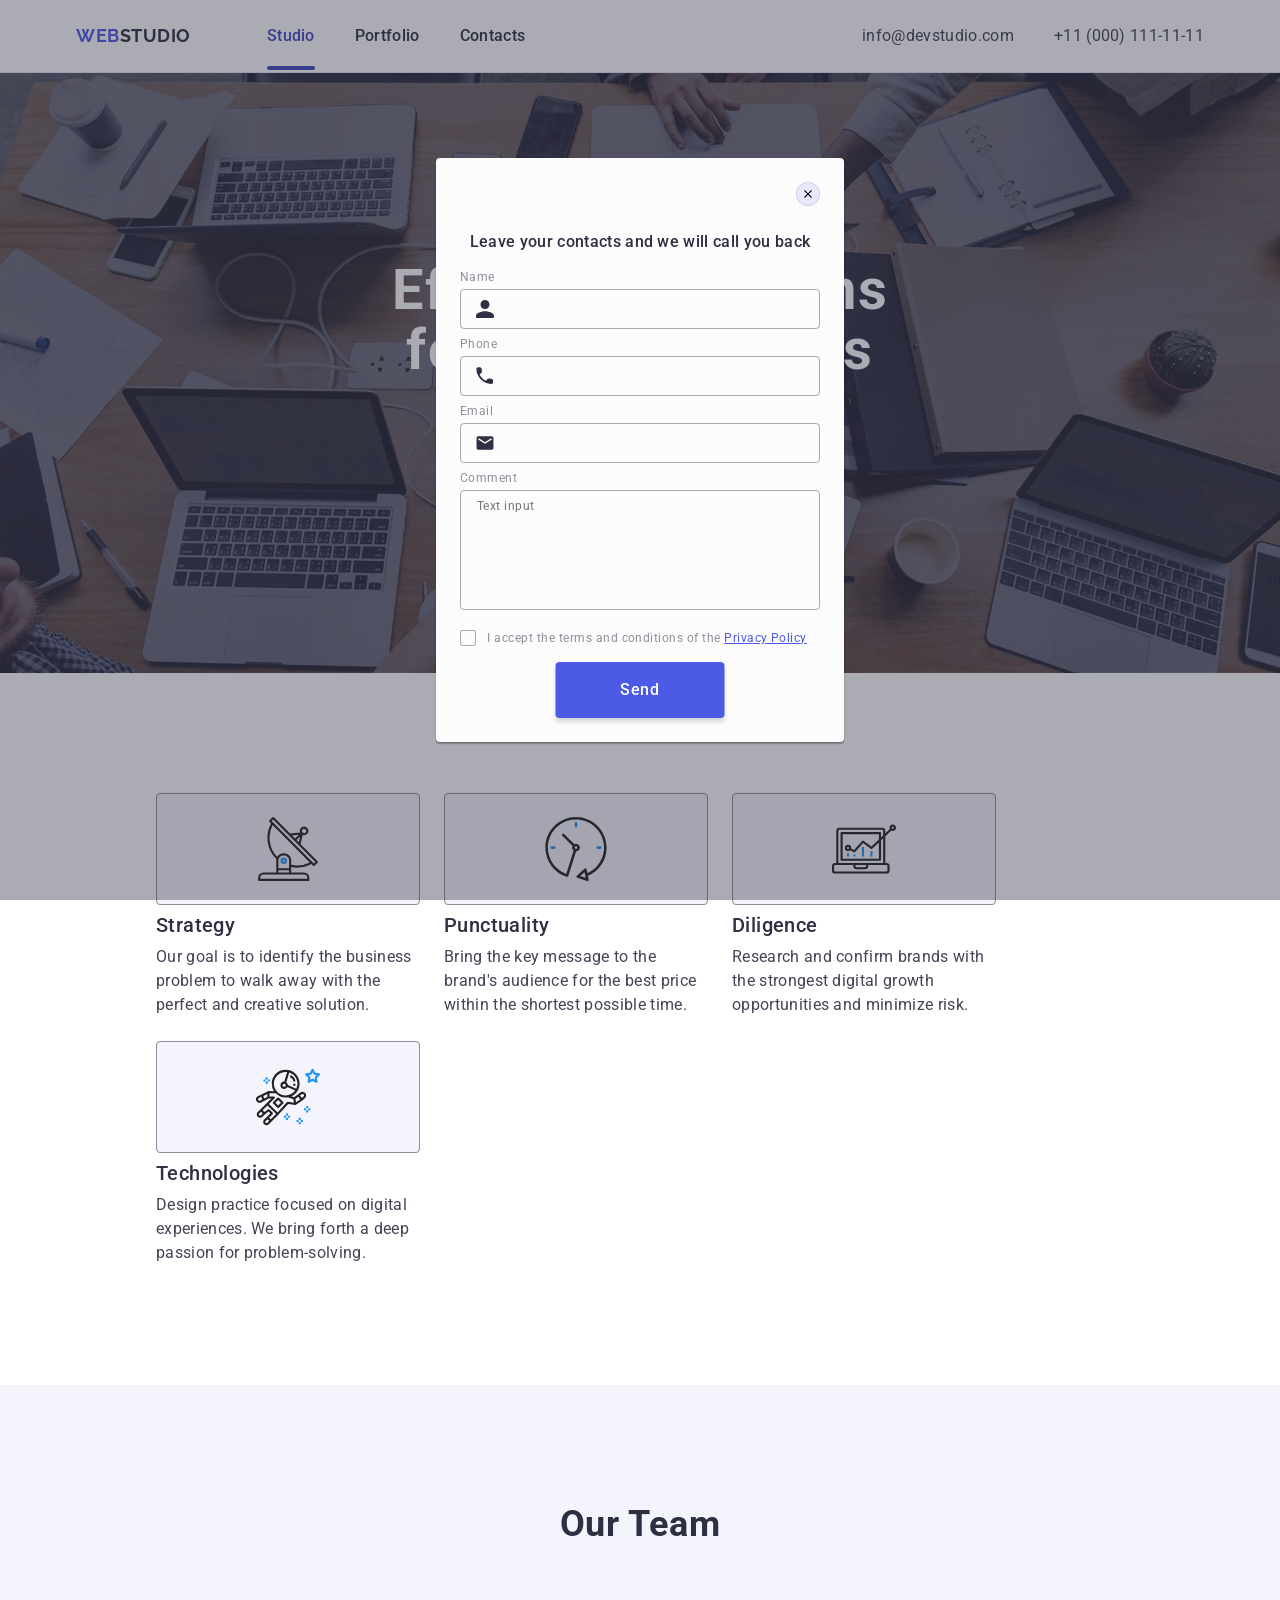
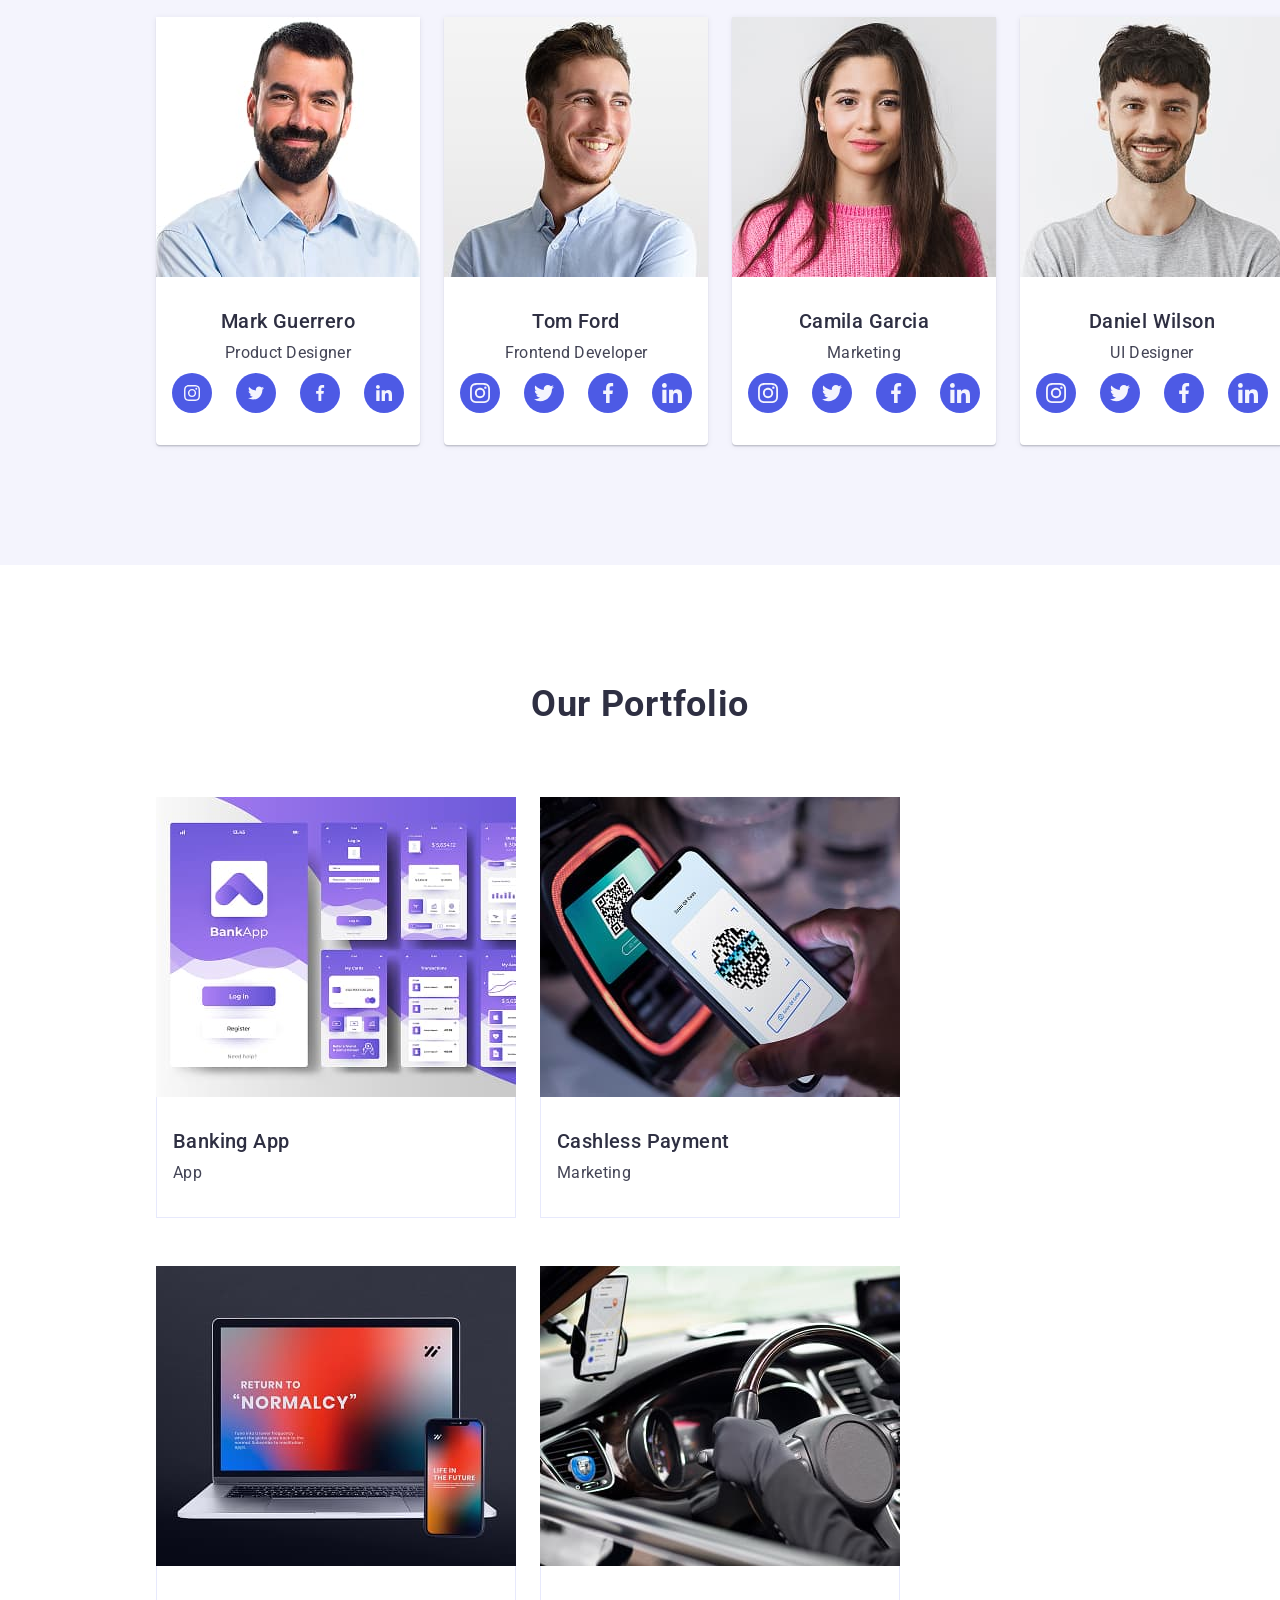
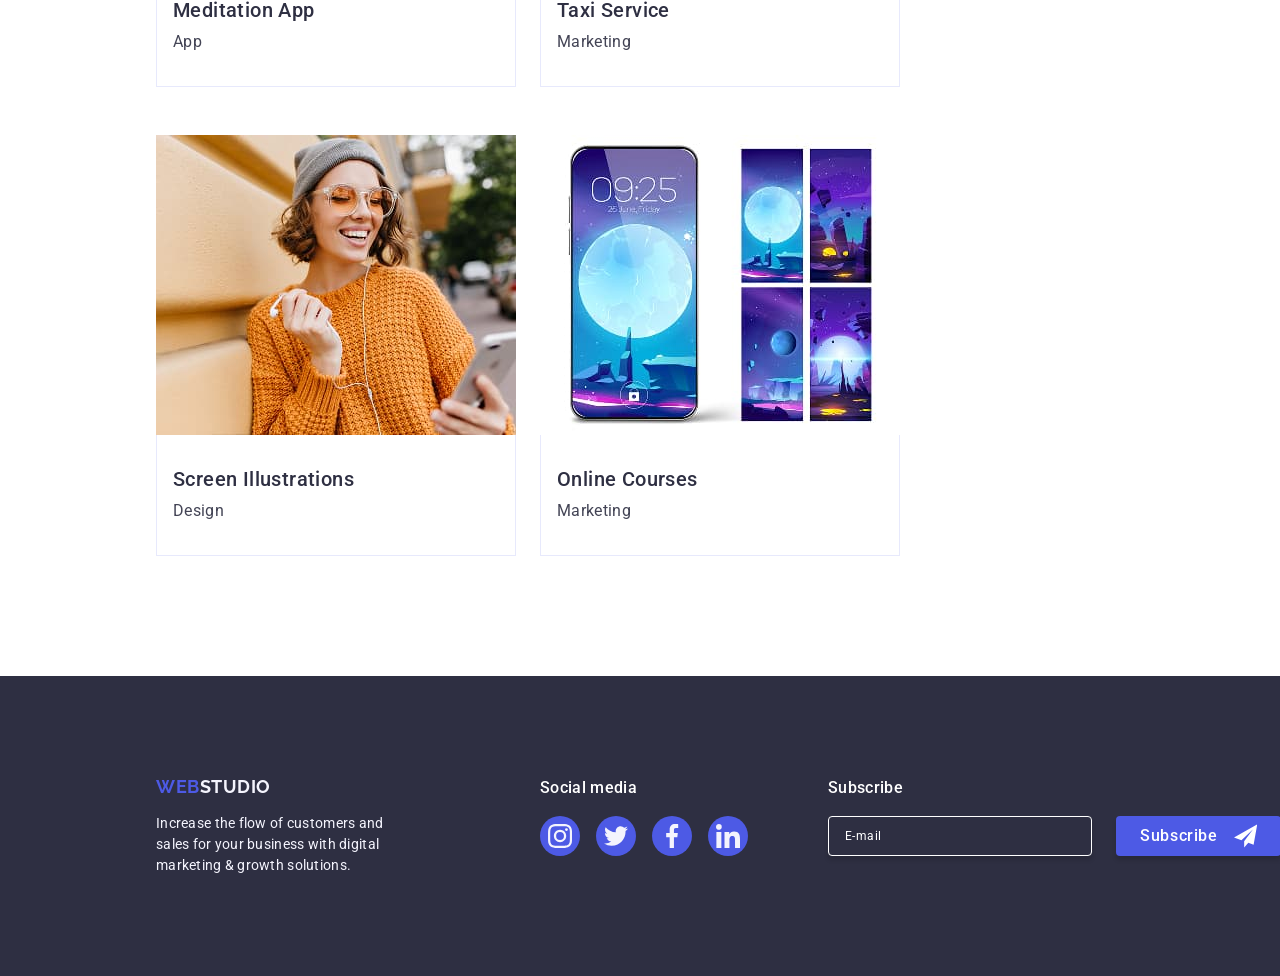
<file: index.html>
<!DOCTYPE html>
<html lang="en">
  <head>
    <meta charset="UTF-8" />
    <meta name="viewport" content="width=device-width, initial-scale=1.0" />
    <title>WebStudio</title>
    <link rel="preconnect" href="https://fonts.googleapis.com" />
    <link rel="preconnect" href="https://fonts.gstatic.com" crossorigin />
    <!-- <link
      href="https://fonts.googleapis.com/css2?family=Raleway:wght@700&family=Roboto:wght@400;500;700&display=swap"
      rel="stylesheet"
    /> -->
    <link
      href="https://fonts.googleapis.com/css2?family=Raleway:wght@700&family=Roboto:wght@400;500;700&display=swap"
      rel="stylesheet"
    />

    <!-- <link
      href="https://fonts.googleapis.com/css2?family=Roboto:ital,wght@0,100..900;1,100..900&display=swap"
      rel="stylesheet"
    /> -->
    <link
      rel="stylesheet"
      href="https://cdnjs.cloudflare.com/ajax/libs/modern-normalize/1.1.0/modern-normalize.min.css"
      integrity="sha512-wpPYUAdjBVSE4KJnH1VR1HeZfpl1ub8YT/NKx4PuQ5NmX2tKuGu6U/JRp5y+Y8XG2tV+wKQpNHVUX03MfMFn9Q=="
      crossorigin="anonymous"
      referrerpolicy="no-referrer"
    />
    <link rel="stylesheet" href="./css/styles.css" />
  </head>
  <body>
    <header class="flex-header">
      <div class="header-container container">
        <nav class="header-nav">
          <a class="header-logo link" href="./index.html" lang="en"
            >WEB<span class="header-logo-studio">Studio</span></a
          >
          <ul class="header-list list">
            <li class="header-item">
              <a class="header-link link current" href="./index.html">Studio</a>
            </li>
            <li class="header-item">
              <a class="header-link link" href="">Portfolio</a>
            </li>
            <li class="header-item">
              <a class="header-link link" href="">Contacts</a>
            </li>
          </ul>
        </nav>
        <address class="header-address">
          <ul class="address-list list">
            <li class="address-item">
              <a class="header-address link" href="mailto:info@devstudio.com"
                >info@devstudio.com</a
              >
            </li>
            <li class="address-item">
              <a class="header-address link" href="tel:+110001111111"
                >+11 (000) 111-11-11</a
              >
            </li>
          </ul>
        </address>
      </div>
    </header>
    <main class="main-padding">
      <section class="hero section">
        <div class="hero-container container">
          <h1 class="hero-title">
            Effective Solutions <br />
            for Your Business
          </h1>
          <button type="button" class="hero-btn" data-modal-open>
            Order Service
          </button>
        </div>
      </section>
      <section class="advantage section">
        <div class="container">
          <h2 class="visually-hidden">Our Advantages</h2>
          <ul class="advantage-list list">
            <li class="advantage-item">
              <div class="container-svg">
                <svg class="icon-svg" width="64" height="64">
                  <use href="./images/icons.svg#antenna" />
                </svg>
              </div>
              <h3 class="advantage-title">Strategy</h3>
              <p class="advantage-after-title">
                Our goal is to identify the business problem to walk away with
                the perfect and creative solution.
              </p>
            </li>
            <li class="advantage-item">
              <div class="container-svg">
                <svg class="icon-svg" width="64" height="64">
                  <use href="./images/icons.svg#clock" />
                </svg>
              </div>
              <h3 class="advantage-title">Punctuality</h3>
              <p class="advantage-after-title">
                Bring the key message to the brand's audience for the best price
                within the shortest possible time.
              </p>
            </li>
            <li class="advantage-item">
              <div class="container-svg">
                <svg class="icon-svg" width="64" height="64">
                  <use href="./images/icons.svg#diagram" />
                </svg>
              </div>
              <h3 class="advantage-title">Diligence</h3>
              <p class="advantage-after-title">
                Research and confirm brands with the strongest digital growth
                opportunities and minimize risk.
              </p>
            </li>
            <li class="advantage-item">
              <div class="container-svg">
                <svg class="icon-svg" width="64" height="64">
                  <use href="./images/icons.svg#astronaut" />
                </svg>
              </div>
              <h3 class="advantage-title">Technologies</h3>
              <p class="advantage-after-title">
                Design practice focused on digital experiences. We bring forth a
                deep passion for problem-solving.
              </p>
            </li>
          </ul>
        </div>
      </section>
      <section class="our-team section">
        <div class="container">
          <h2 class="our-team-title">Our Team</h2>
          <ul class="our-team-list list">
            <li class="team-list">
              <img src="./images/img1.jpg" alt="employee" width="264" />
              <div class="team-card">
                <h3 class="subtitle">Mark Guerrero</h3>
                <p class="after-title" lang="en">Product Designer</p>
                <ul class="list social-list">
                  <li class="social-item">
                    <a href="#" class="social-link">
                      <svg class="icon-svg" width="16" height="16">
                        <use href="./images/icons.svg#instagram"></use>
                      </svg>
                    </a>
                  </li>
                  <li class="social-item">
                    <a href="#" class="social-link">
                      <svg class="icon-svg" width="16" height="16">
                        <use href="./images/icons.svg#twitter" />
                      </svg>
                    </a>
                  </li>
                  <li class="social-item">
                    <a href="#" class="social-link">
                      <svg class="icon-svg" width="16" height="16">
                        <use href="./images/icons.svg#facebook" />
                      </svg>
                    </a>
                  </li>
                  <li class="social-item">
                    <a href="#" class="social-link">
                      <svg class="icon-svg" width="16" height="16">
                        <use href="./images/icons.svg#linkedin" />
                      </svg>
                    </a>
                  </li>
                </ul>
              </div>
            </li>
            <li class="team-list">
              <img src="./images/img2.jpg" alt="employee" width="264" />
              <div class="team-card">
                <h3 class="subtitle">Tom Ford</h3>
                <p class="after-title" lang="en">Frontend Developer</p>
                <ul class="list social-list">
                  <li class="social-item">
                    <a href="#" class="social-link">
                      <svg class="icon-svg" width="20" height="20">
                        <use href="./images/icons.svg#instagram"></use>
                      </svg>
                    </a>
                  </li>
                  <li class="social-item">
                    <a href="#" class="social-link">
                      <svg class="icon-svg" width="20" height="20">
                        <use href="./images/icons.svg#twitter" />
                      </svg>
                    </a>
                  </li>
                  <li class="social-item">
                    <a href="#" class="social-link">
                      <svg class="icon-svg" width="20" height="20">
                        <use href="./images/icons.svg#facebook" />
                      </svg>
                    </a>
                  </li>
                  <li class="social-item">
                    <a href="#" class="social-link">
                      <svg class="icon-svg" width="20" height="20">
                        <use href="./images/icons.svg#linkedin" />
                      </svg>
                    </a>
                  </li>
                </ul>
              </div>
            </li>
            <li class="team-list">
              <img src="./images/img3.jpg" alt="employee" width="264" />
              <div class="team-card">
                <h3 class="subtitle">Camila Garcia</h3>
                <p class="after-title" lang="en">Marketing</p>
                <ul class="list social-list">
                  <li class="social-item">
                    <a href="#" class="social-link">
                      <svg class="icon-svg" width="20" height="20">
                        <use href="./images/icons.svg#instagram"></use>
                      </svg>
                    </a>
                  </li>
                  <li class="social-item">
                    <a href="#" class="social-link">
                      <svg class="icon-svg" width="20" height="20">
                        <use href="./images/icons.svg#twitter" />
                      </svg>
                    </a>
                  </li>
                  <li class="social-item">
                    <a href="#" class="social-link">
                      <svg class="icon-svg" width="20" height="20">
                        <use href="./images/icons.svg#facebook" />
                      </svg>
                    </a>
                  </li>
                  <li class="social-item">
                    <a href="#" class="social-link">
                      <svg class="icon-svg" width="20" height="20">
                        <use href="./images/icons.svg#linkedin" />
                      </svg>
                    </a>
                  </li>
                </ul>
              </div>
            </li>
            <li class="team-list">
              <img src="./images/img4.jpg" alt="employee" width="264" />
              <div class="team-card">
                <h3 class="subtitle">Daniel Wilson</h3>
                <p class="after-title" lang="en">UI Designer</p>
                <ul class="list social-list">
                  <li class="social-item">
                    <a href="#" class="social-link">
                      <svg class="icon-svg" width="20" height="20">
                        <use href="./images/icons.svg#instagram"></use>
                      </svg>
                    </a>
                  </li>
                  <li class="social-item">
                    <a href="#" class="social-link">
                      <svg class="icon-svg" width="20" height="20">
                        <use href="./images/icons.svg#twitter" />
                      </svg>
                    </a>
                  </li>
                  <li class="social-item">
                    <a href="#" class="social-link">
                      <svg class="icon-svg" width="20" height="20">
                        <use href="./images/icons.svg#facebook" />
                      </svg>
                    </a>
                  </li>
                  <li class="social-item">
                    <a href="#" class="social-link">
                      <svg class="icon-svg" width="20" height="20">
                        <use href="./images/icons.svg#linkedin" />
                      </svg>
                    </a>
                  </li>
                </ul>
              </div>
            </li>
          </ul>
        </div>
      </section>
      <section class="our-portfolio section">
        <div class="container">
          <h2 class="our-team-title">Our Portfolio</h2>
          <ul class="portfolio-list list">
            <li class="portfolio-item">
              <div class="container-item-img">
                <img
                  src="./images/img5.jpg"
                  alt="mobile app pages"
                  width="360"
                />
                <p class="portfolio-item-img-text">
                  14 Stylish and User-Friendly App Design Concepts · Task
                  Manager App · Calorie Tracker App · Exotic Fruit Ecommerce App
                  · Cloud Storage App
                </p>
              </div>
              <div class="portfolio-card">
                <h3 class="subtitle">Banking App</h3>
                <p class="after-title" lang="en">App</p>
              </div>
            </li>
            <li class="portfolio-item">
              <div class="container-item-img">
                <img
                  src="./images/img6.jpg"
                  alt="phone scans QR code"
                  width="360"
                />
                <p class="portfolio-item-img-text">
                  14 Stylish and User-Friendly App Design Concepts · Task
                  Manager App · Calorie Tracker App · Exotic Fruit Ecommerce App
                  · Cloud Storage App
                </p>
              </div>
              <div class="portfolio-card">
                <h3 class="subtitle">Cashless Payment</h3>
                <p class="after-title" lang="en">Marketing</p>
              </div>
            </li>
            <li class="portfolio-item">
              <div class="container-item-img">
                <img
                  src="./images/img7.jpg"
                  alt="laptop and phone"
                  width="360"
                />
                <p class="portfolio-item-img-text">
                  14 Stylish and User-Friendly App Design Concepts · Task
                  Manager App · Calorie Tracker App · Exotic Fruit Ecommerce App
                  · Cloud Storage App
                </p>
              </div>
              <div class="portfolio-card">
                <h3 class="subtitle">Meditation App</h3>
                <p class="after-title" lang="en">App</p>
              </div>
            </li>
            <li class="portfolio-item">
              <div class="container-item-img">
                <img
                  src="./images/img8.jpg"
                  alt="car steering wheel and its control panel"
                  width="360"
                />
                <p class="portfolio-item-img-text">
                  14 Stylish and User-Friendly App Design Concepts · Task
                  Manager App · Calorie Tracker App · Exotic Fruit Ecommerce App
                  · Cloud Storage App
                </p>
              </div>
              <div class="portfolio-card">
                <h3 class="subtitle">Taxi Service</h3>
                <p class="after-title" lang="en">Marketing</p>
              </div>
            </li>
            <li class="portfolio-item">
              <div class="container-item-img">
                <img
                  src="./images/img9.jpg"
                  alt="girl in headphones"
                  width="360"
                />
                <p class="portfolio-item-img-text">
                  14 Stylish and User-Friendly App Design Concepts · Task
                  Manager App · Calorie Tracker App · Exotic Fruit Ecommerce App
                  · Cloud Storage App
                </p>
              </div>
              <div class="portfolio-card">
                <h3 class="subtitle">Screen Illustrations</h3>
                <p class="after-title" lang="en">Design</p>
              </div>
            </li>
            <li class="portfolio-item">
              <div class="container-item-img">
                <img
                  src="./images/img10.jpg"
                  alt="phone screen wallpaper"
                  width="360"
                />
                <p class="portfolio-item-img-text">
                  14 Stylish and User-Friendly App Design Concepts · Task
                  Manager App · Calorie Tracker App · Exotic Fruit Ecommerce App
                  · Cloud Storage App
                </p>
              </div>
              <div class="portfolio-card">
                <h3 class="subtitle">Online Courses</h3>
                <p class="after-title" lang="en">Marketing</p>
              </div>
            </li>
          </ul>
        </div>
      </section>
    </main>
    <footer class="footer-background">
      <div class="footer-container container">
        <div class="footer-web-studio">
          <a class="footer-logo link" href="./index.html" lang="en"
            >WEB<span class="footer-logo-studio">Studio</span></a
          >
          <p class="footer-after-title">
            Increase the flow of customers and sales for your business with
            digital marketing & growth solutions.
          </p>
        </div>
        <div class="footer-link-container">
          <p class="footer-title title">Social media</p>
          <ul class="list social-footer-list">
            <li class="social-item-footer">
              <a href="#" class="social-link-footer">
                <svg class="footer-svg" width="24" height="24">
                  <use href="./images/icons.svg#instagram"></use>
                </svg>
              </a>
            </li>
            <li class="social-item-footer">
              <a href="#" class="social-link-footer">
                <svg class="footer-svg" width="24" height="24">
                  <use href="./images/icons.svg#twitter" />
                </svg>
              </a>
            </li>
            <li class="social-item-footer">
              <a href="#" class="social-link-footer">
                <svg class="footer-svg" width="24" height="24">
                  <use href="./images/icons.svg#facebook" />
                </svg>
              </a>
            </li>
            <li class="social-item-footer">
              <a href="#" class="social-link-footer">
                <svg class="footer-svg" width="24" height="24">
                  <use href="./images/icons.svg#linkedin" />
                </svg>
              </a>
            </li>
          </ul>
        </div>
        <div class="footer-field">
          <p class="footer-label">Subscribe</p>
          <form class="footer-form">
            <label class="footer-label"
              ><input
                class="footer-input"
                type="email"
                placeholder="E-mail"
                name="email-foot"
            /></label>
            <button
              type="submit"
              value="Subscribe"
              class="hero-btn footer-btn"
              id="#"
              name="submit-btn"
            >
              Subscribe
              <svg class="icon-send" width="24" height="24">
                <use href="./images/icon-send.svg#icon-icon-send" />
              </svg>
            </button>
          </form>
        </div>
      </div>
    </footer>
    <div class="backdrop is-open" data-modal>
      <div class="modal">
        <button class="modal-close-btn" type="button" data-modal-close>
          <svg class="vector-svg" width="8" height="8">
            <use href="./images/vector-sptite.svg#icon-Vector" />
          </svg>
        </button>
        <p class="footer-title modal-title">
          Leave your contacts and we will call you back
        </p>
        <form class="modal-form" action="#">
          <div class="form-container">
            <label class="form-label" for="user-name">Name</label>
            <div class="form-field">
              <input
                class="form-input"
                type="text"
                name="user-name"
                id="user-name"
              />
              <!-- <span class="input-container"> -->
              <svg class="input-icon" width="18" height="24">
                <use href="./images/icon-modal.svg#icon-name" />
              </svg>
              <!-- </span> -->
            </div>
          </div>
          <div class="form-container">
            <label class="form-label" for="phone">Phone</label>
            <div class="form-field">
              <input class="form-input" type="tel" name="phone" id="phone" />
              <!-- <span class="input-icon"> -->
              <svg class="input-icon" width="18" height="24">
                <use href="./images/icon-modal.svg#icon-tel" />
              </svg>
              <!-- </span> -->
            </div>
          </div>
          <div class="form-container">
            <label class="form-label" for="mail">Email</label>
            <div class="form-field">
              <input class="form-input" type="email" name="mail" id="mail" />
              <!-- <span class="input-icon"> -->
              <svg class="input-icon" width="18" height="24">
                <use href="./images/icon-modal.svg#icon-mail" />
              </svg>
              <!-- </span> -->
            </div>
          </div>
          <div class="textarea-container">
            <label class="form-label" for="user-comment">Comment</label>
            <textarea
              name="user-comment"
              class="form-textarea"
              id="user-comment"
              rows="10"
              placeholder="Text input"
            ></textarea>
          </div>
          <div class="checkbox-container">
            <input
              type="checkbox"
              name="user-privacy"
              id="user-privacy"
              value="true"
              class="policy-check visually-hidden"
            />
            <label class="check-text form-label" for="user-privacy">
              <span class="checkbox-span">
                <svg class="policy-icon" width="10" height="8">
                  <use href="./images/victory.svg#icon--" />
                </svg>
              </span>
              I accept the terms and conditions of the
              <a href="#" class="check-text-link">Privacy Policy</a>
            </label>
          </div>
          <button type="submit" class="hero-btn modal-btn" data-modal-close>
            Send
          </button>
        </form>
      </div>
    </div>
    <script src="./js/modal.js"></script>
  </body>
</html>
</file>
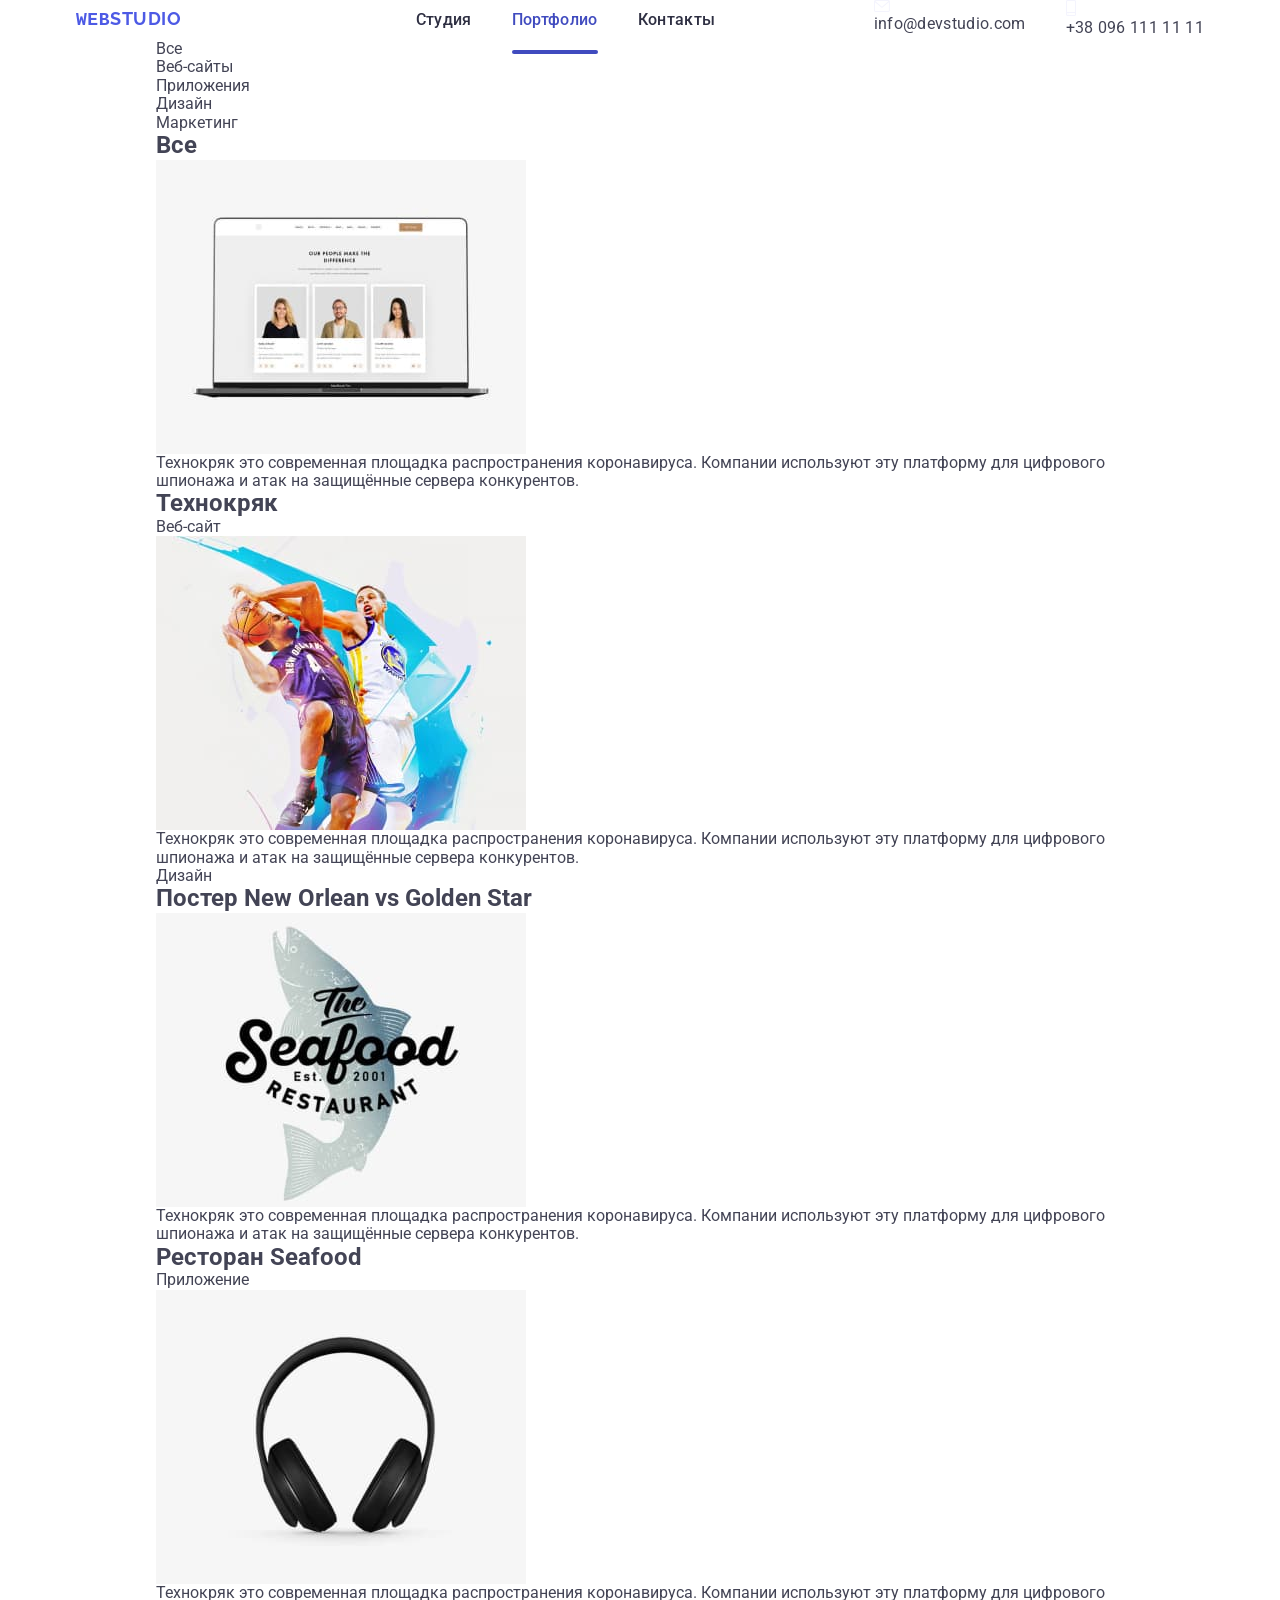
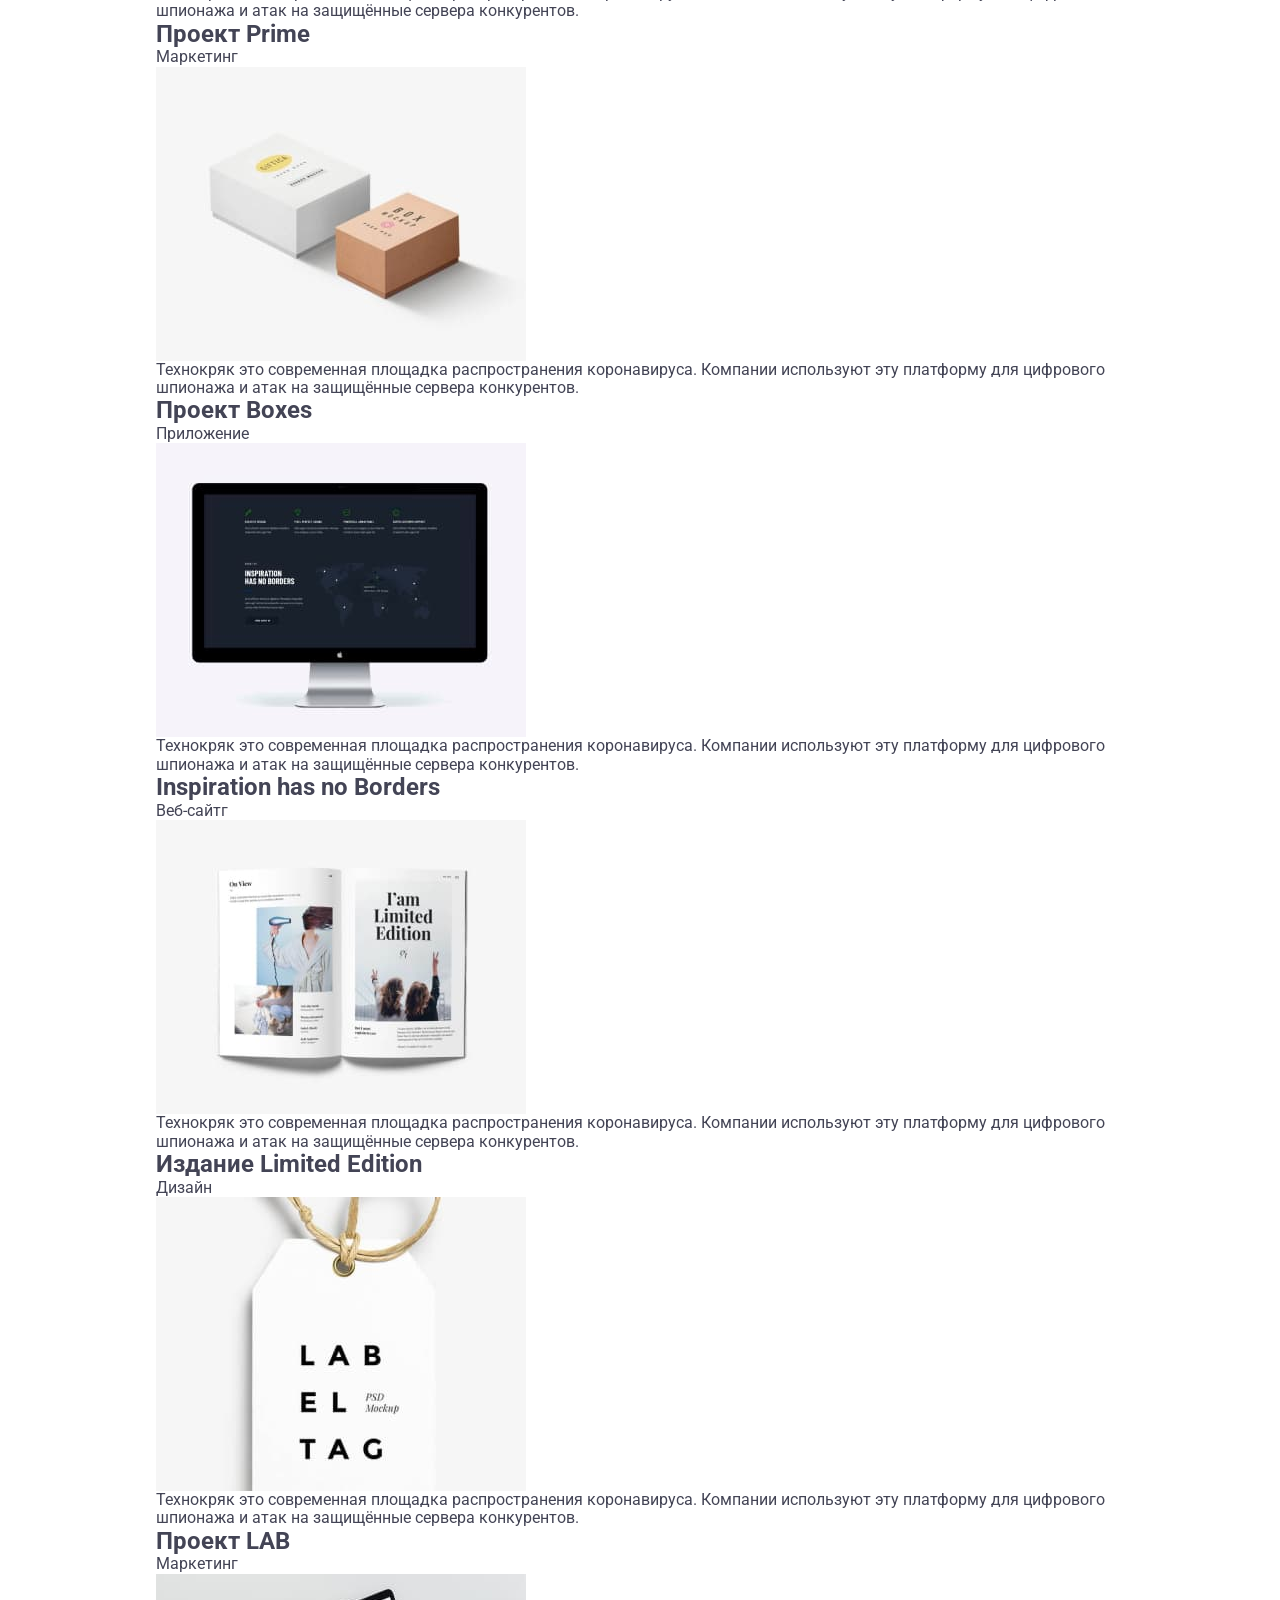
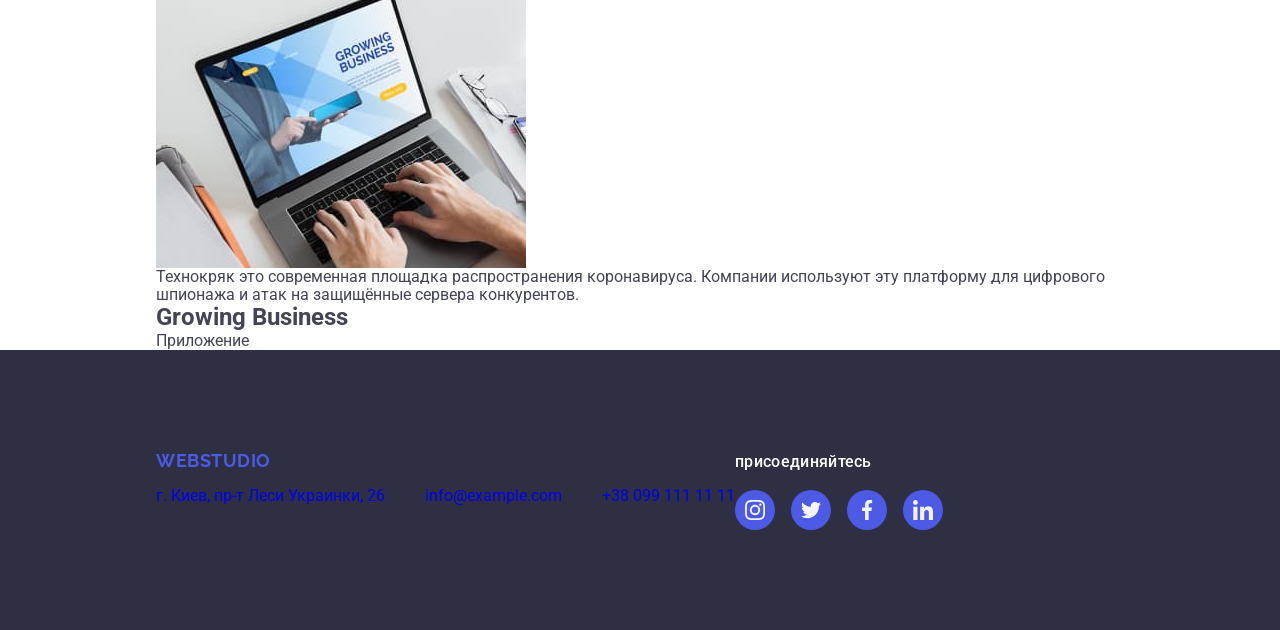
<file: portfolio.html>
<!DOCTYPE html>
<html lang="ru">
<head>
    <meta charset="UTF-8">
    <meta http-equiv="X-UA-Compatible" content="IE=edge">
    <meta name="viewport" content="width=device-width, initial-scale=1.0">
    <title>WebStudio</title>
    <link rel="preconnect" href="https://fonts.googleapis.com">
    <link rel="preconnect" href="https://fonts.gstatic.com" crossorigin>
    <link
        href="https://fonts.googleapis.com/css2?family=Raleway:wght@700&family=Roboto:wght@400;500;700;900&display=swap"
        rel="stylesheet">
    <link rel="stylesheet" href="https://cdnjs.cloudflare.com/ajax/libs/modern-normalize/1.1.0/modern-normalize.min.css"
        integrity="sha512-wpPYUAdjBVSE4KJnH1VR1HeZfpl1ub8YT/NKx4PuQ5NmX2tKuGu6U/JRp5y+Y8XG2tV+wKQpNHVUX03MfMFn9Q=="
        crossorigin="anonymous" referrerpolicy="no-referrer" />
    <link rel="stylesheet" href="./css/styles.css">
</head>
    <body>
        <header class="header">
            <div class="container header-container">
                <a class="header-logo link"  href="./index.html" lang="en"><samp class="header-logo-web">Web</samp>Studio</a>
                <nav class="header-nav"> 
                    <ul class="header-list list">
                        <li class="header-item"><a class="header-link link"  href="./index.html">Студия</a></li>
                        <li class="header-item"><a class="header-link link current"  href="./portfolio.html">Портфолио</a></li>
                        <li class="header-item"><a class="header-link link"  href="">Контакты</a></li>
                    </ul>
                </nav>
                <div class="header-connect">
                <ul class="header-list list">
                    <li class="address-item">
                        <a class="header-address link" href="mailto:info@devstudio.com">
                            <svg class="icon-svg header-svg" width="16" height="12">
                                <use href="./images/icons.svg#envelope" />
                            </svg> info@devstudio.com</a>
                    </li>
                    <li class="address-item">
                        <a class="header-address link" href="tel:+380961111111">
                            <svg class="icon-svg header-svg " width="10" height="16">
                                <use href="./images/icons.svg#smartphone" />
                            </svg> +38 096 111 11 11
                        </a>
                    </li>
                </ul>
                </div>
            </div>
        </header>
        <main>
            <section class="service-menu">
                <div class="container">
                    <ul class="list list-menu">
                        <li >
                            <button  class="service-menu-btm" type="button">Все</button>
                        </li>
                        <li>
                            <button class="service-menu-btm" type="button">Веб-сайты</button>
                        </li>
                        <li>
                            <button class="service-menu-btm" type="button">Приложения</button>
                        </li>
                        <li>
                            <button class="service-menu-btm" type="button">Дизайн</button>
                        </li>
                        <li>
                            <button class="service-menu-btm" type="button">Маркетинг</button>
                        </li>
                    </ul>
                    <h1 class="all-title">Все</h1>
                    <ul class="list list-all-item">
                        <li class="all-title-item" >
                            <div class="container-item-img">
                                <img class="portfolio-img" src="./images/tehnokriak.jpg" alt="ноутбук" width="370" height="294">
                                <p class="tehnokriak-text"> Технокряк это современная площадка распространения коронавируса. Компании используют
                                    эту платформу для цифрового
                                    шпионажа и атак на защищённые сервера конкурентов.</p>
                            </div>
                            <div class="container-item">
                                <h2 class="all-subtitle">Технокряк</h2>
                                <p class="all-after-subtitle">Веб-сайт</p>
                            </div>
                        </li>
                        <li class="all-title-item">
                            <div class="container-item-img">
                                <img src="./images/poster.jpg" alt="два баскетболиста" width="370" height="294">
                                <p class="tehnokriak-text">Технокряк это современная площадка распространения коронавируса. Компании используют эту платформу для цифрового
                                шпионажа и атак на защищённые сервера конкурентов.</p>
                            </div>
                            <div class="container-item">
                                <p class="all-after-subtitle">Дизайн</p>
                                <h2 class="all-subtitle">Постер New Orlean vs Golden Star</h2>
                            </div>
                        </li>
                        <li class="all-title-item">
                            <div class="container-item-img">
                                <img src="./images/restoran.jpg" alt="лого ресторана" width="370" height="294">
                                <p class="tehnokriak-text">Технокряк это современная площадка распространения коронавируса. Компании используют эту платформу для цифрового
                                шпионажа и атак на защищённые сервера конкурентов.</p>
                            </div>
                            <div class="container-item">
                                <h2 class="all-subtitle">Ресторан Seafood</h2>
                                <p class="all-after-subtitle" >Приложение</p>
                            </div>
                        </li>
                        <li class="all-title-item">
                            <div class="container-item-img">

                                <img src="./images/prime.jpg" alt="наушники" width="370" height="294">
                                <p class="tehnokriak-text">Технокряк это современная площадка распространения коронавируса. Компании используют эту платформу для цифрового
                                шпионажа и атак на защищённые сервера конкурентов.</p>
                            </div>
                            <div class="container-item">
                                <h2 class="all-subtitle">Проект Prime</h2>
                                <p class="all-after-subtitle" >Маркетинг</p>
                            </div>
                        </li>
                        <li class="all-title-item">
                            <div class="container-item-img">
                                <img src="./images/boxes.jpg" alt="коробки" width="370" height="294">
                                <p class="tehnokriak-text">Технокряк это современная площадка распространения коронавируса. Компании используют эту платформу для цифрового
                                шпионажа и атак на защищённые сервера конкурентов.</p>
                            </div>
                            <div class="container-item"> 
                                <h2 class="all-subtitle">Проект Boxes</h2>
                                <p class="all-after-subtitle" >Приложение</p>
                            </div>
                        </li>
                        <li class="all-title-item">
                            <div class="container-item-img">
                                <img src="./images/inspiration-has-no-borders.jpg" alt="монитор" width="370" height="294">
                                <p class="tehnokriak-text">Технокряк это современная площадка распространения коронавируса. Компании используют эту платформу для цифрового
                                шпионажа и атак на защищённые сервера конкурентов.</p>
                                </div>
                            <div class="container-item">
                                <h2 class="all-subtitle">Inspiration has no Borders</h2>
                                <p class="all-after-subtitle" >Веб-сайтг</p>
                            </div>
                        </li>
                        <li class="all-title-item">
                            <div class="container-item-img">
                                <img src="./images/limited-edition.jpg" alt="книга" width="370" height="294">
                                <p class="tehnokriak-text">Технокряк это современная площадка распространения коронавируса. Компании используют эту платформу для цифрового
                                шпионажа и атак на защищённые сервера конкурентов.</p>
                            </div>
                            <div class="container-item">
                                <h2 class="all-subtitle">Издание Limited Edition</h2>
                                <p class="all-after-subtitle" >Дизайн</p>
                            </div>
                        </li>
                        <li class="all-title-item">
                            <div class="container-item-img">
                                <img src="./images/progect-lab.jpg" alt="лейба" width="370" height="294">
                                <p class="tehnokriak-text">Технокряк это современная площадка распространения коронавируса. Компании используют эту платформу для цифрового
                                шпионажа и атак на защищённые сервера конкурентов.</p>
                            </div>
                            <div class="container-item">
                                <h2 class="all-subtitle">Проект LAB</h2>
                                <p class="all-after-subtitle" >Маркетинг</p>
                            </div>
                        </li>
                        <li class="all-title-item">
                            <div class="container-item-img">
                                <img src="./images/growing-business.jpg" alt="ноутбук" width="370" height="294">
                                <p class="tehnokriak-text">Технокряк это современная площадка распространения коронавируса. Компании используют эту платформу для цифрового
                                шпионажа и атак на защищённые сервера конкурентов.</p>
                            </div>
                            <div class="container-item">
                                <h2 class="all-subtitle">Growing Business</h2>
                                <p class="all-after-subtitle" >Приложение</p>
                            </div>
                        </li>
                    </ul>
                </div>
            </section>
        </main>
    <footer class="footer-background">
        <div class="container footer-container">
            <div class="address-logo-container">
                <a class="footer-logo link" href="./index.html" lang="en"><span class="footer-logo-web">Web</span>Studio
                </a>
                <address>
                    <ul class="address-list list">
                        <li class="address-tittle">
                            <a class="footer-link link" href="https://goo.gl/maps/EG5BfM6RNB53mgnRA" target="_blank"
                                rel="noopener noreferrer">
                                <span class="address-link footer-link">г. Киев, пр-т Леси Украинки, 26</span>
                            </a>
                        </li>
                        <li class="address-tittle">
                            <a class="footer-link link" href="mailto:info@example.com">info@example.com</a>
                        </li>
                        <li class="address-tittle">
                            <a class="footer-link link" href="tel:+380991111111">+38 099 111 11 11</a>
                        </li>
                    </ul>
                </address>
            </div>
            <div class="footer-link-container">
                <h3 class="footer-title  title">присоединяйтесь</h3>
                <ul class="list social-footer-list">
                    <li class="social-item-foter">
                        <a href="#" class="social-link-footer">
                            <svg class="footer-svg" width="20" height="20">
                                <use href="./images/icons.svg#instagram"></use>
                            </svg>
                        </a>
                    </li>
                    <li class="social-item-foter">
                        <a href="#" class="social-link-footer">
                            <svg class="footer-svg" width="20" height="20">
                                <use href="./images/icons.svg#twitter" />
                            </svg>
                        </a>
                    </li>
                    <li class="social-item-foter">
                        <a href="#" class="social-link-footer">
                            <svg class="footer-svg" width="20" height="20">
                                <use href="./images/icons.svg#facebook" />
                            </svg>
                        </a>
                    </li>
                    <li class="social-item-foter">
                        <a href="#" class="social-link-footer">
                            <svg class="footer-svg" width="20" height="20">
                                <use href="./images/icons.svg#linkedin" />
                            </svg>
                        </a>
                    </li>
                </ul>
            </div>
        </div>
    </footer>
    </body>
</html>
</file>
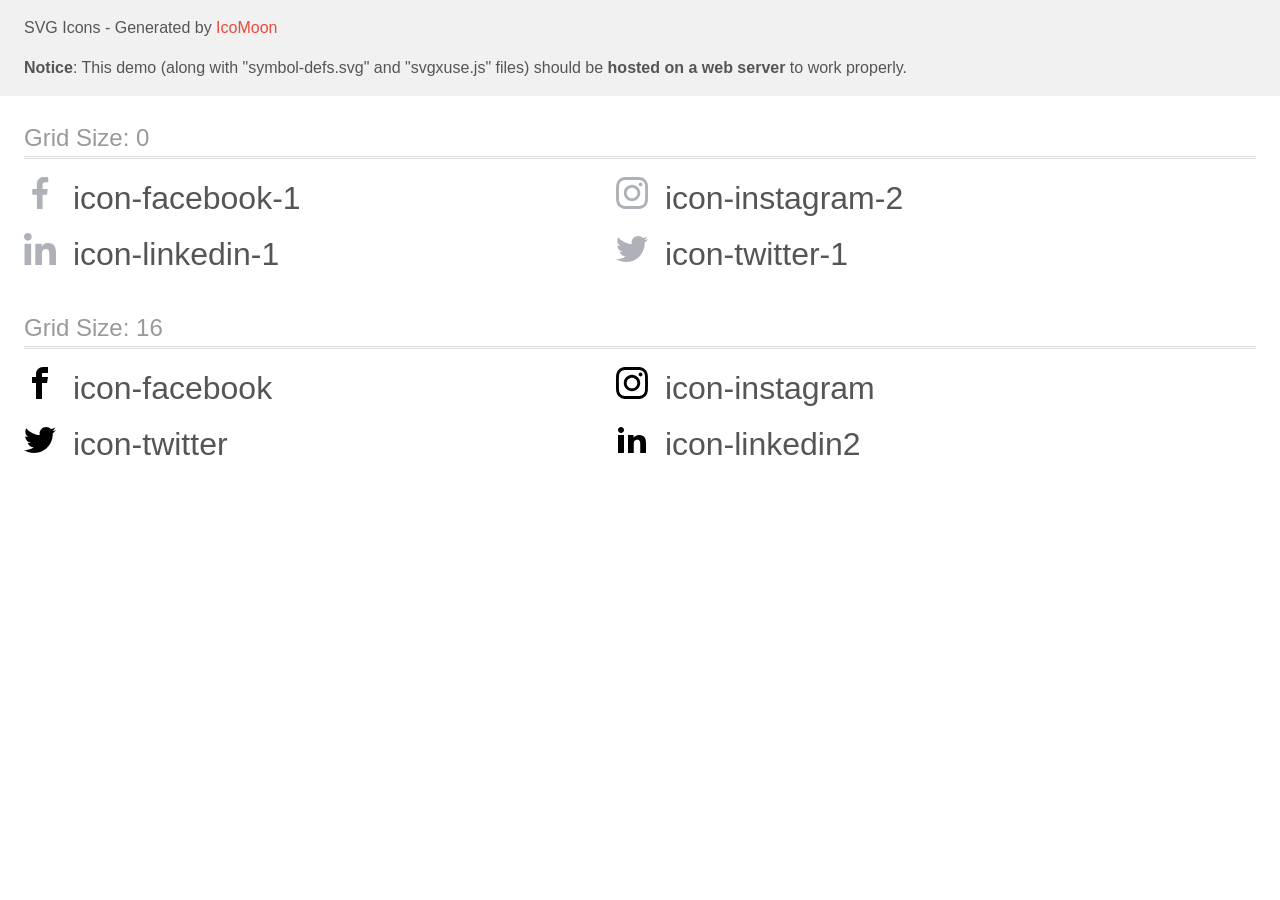
<file: images/icomoon (1)/demo-external-svg.html>
<!doctype html>
<html>
<head>
    <title>IcoMoon - SVG Icons</title>
    <meta charset="utf-8">
    <meta name="viewport" content="width=device-width, initial-scale=1">
    <link rel="stylesheet" href="demo-files/demo.css">
    <link rel="stylesheet" href="style.css">
</head>
<body>
<header class="bgc1 clearfix">
<div class="mhl">
    <p>SVG Icons - Generated by <a href="https://icomoon.io/app">IcoMoon</a></p><p><strong>Notice</strong>: This demo (along with "symbol-defs.svg" and "svgxuse.js" files) should be <b>hosted on a web server</b> to work properly.</p>
</div>
</header>
    <div class="clearfix mhl ptl">
        <h1 class="mvm mtn fgc1">Grid Size: 0</h1>
        <div class="glyph fs1">
            <div class="clearfix pbs">
                <svg class="icon icon-facebook-1"><use xlink:href="symbol-defs.svg#icon-facebook-1"></use></svg><span class="name"> icon-facebook-1</span>
            </div>
        </div>
        <div class="glyph fs1">
            <div class="clearfix pbs">
                <svg class="icon icon-instagram-2"><use xlink:href="symbol-defs.svg#icon-instagram-2"></use></svg><span class="name"> icon-instagram-2</span>
            </div>
        </div>
        <div class="glyph fs1">
            <div class="clearfix pbs">
                <svg class="icon icon-linkedin-1"><use xlink:href="symbol-defs.svg#icon-linkedin-1"></use></svg><span class="name"> icon-linkedin-1</span>
            </div>
        </div>
        <div class="glyph fs1">
            <div class="clearfix pbs">
                <svg class="icon icon-twitter-1"><use xlink:href="symbol-defs.svg#icon-twitter-1"></use></svg><span class="name"> icon-twitter-1</span>
            </div>
        </div>
  </div>
    <div class="clearfix mhl ptl">
        <h1 class="mvm mtn fgc1">Grid Size: 16</h1>
        <div class="glyph fs2">
            <div class="clearfix pbs">
                <svg class="icon icon-facebook"><use xlink:href="symbol-defs.svg#icon-facebook"></use></svg><span class="name"> icon-facebook</span>
            </div>
        </div>
        <div class="glyph fs2">
            <div class="clearfix pbs">
                <svg class="icon icon-instagram"><use xlink:href="symbol-defs.svg#icon-instagram"></use></svg><span class="name"> icon-instagram</span>
            </div>
        </div>
        <div class="glyph fs2">
            <div class="clearfix pbs">
                <svg class="icon icon-twitter"><use xlink:href="symbol-defs.svg#icon-twitter"></use></svg><span class="name"> icon-twitter</span>
            </div>
        </div>
        <div class="glyph fs2">
            <div class="clearfix pbs">
                <svg class="icon icon-linkedin2"><use xlink:href="symbol-defs.svg#icon-linkedin2"></use></svg><span class="name"> icon-linkedin2</span>
            </div>
        </div>
  </div>
<script defer src="svgxuse.js"></script>
</body>
</html>
</file>
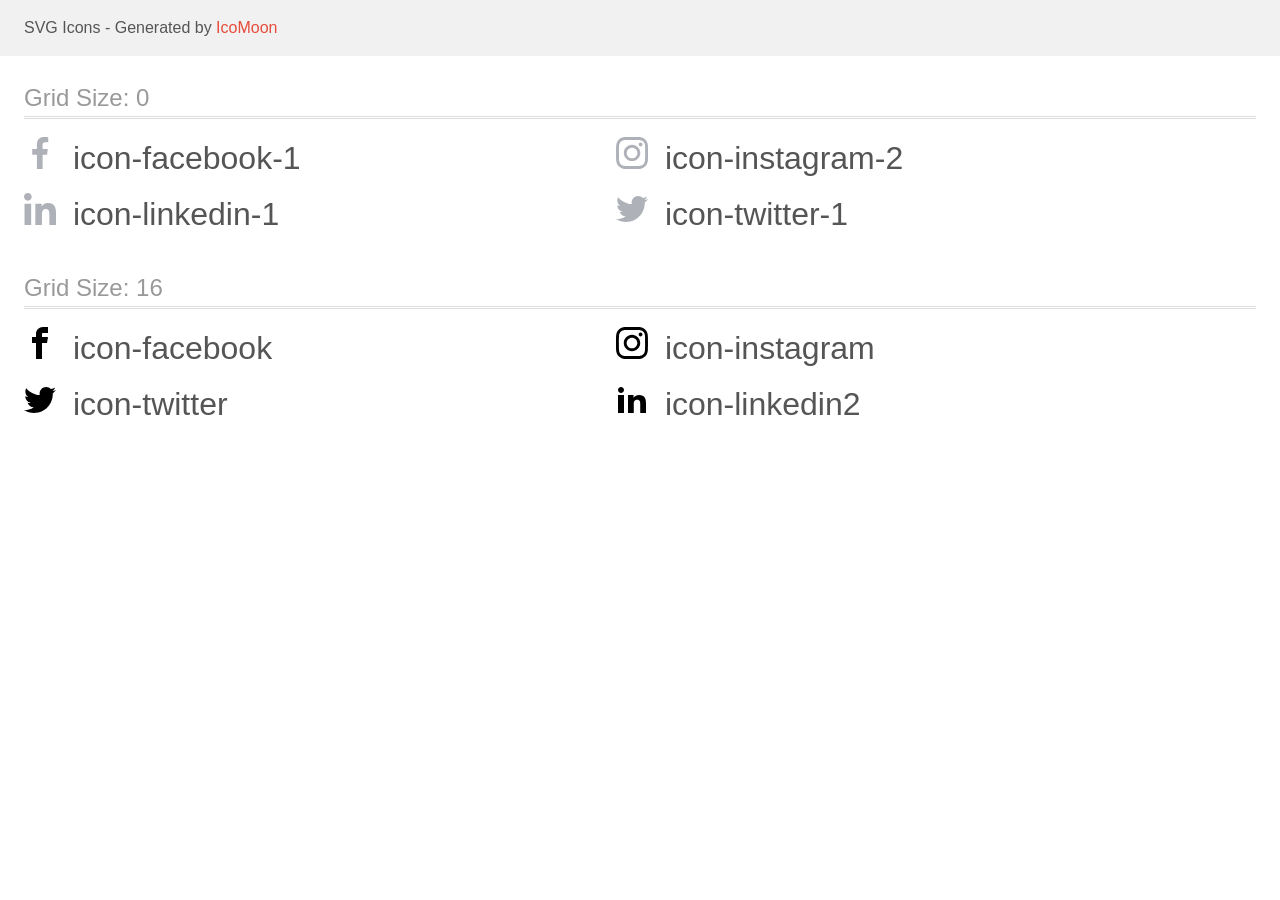
<file: images/icomoon (1)/demo.html>
<!doctype html>
<html>
<head>
    <title>IcoMoon - SVG Icons</title>
    <meta charset="utf-8">
    <meta name="viewport" content="width=device-width, initial-scale=1">
    <link rel="stylesheet" href="demo-files/demo.css">
    <link rel="stylesheet" href="style.css">
</head>
<body>
<svg aria-hidden="true" style="position: absolute; width: 0; height: 0; overflow: hidden;" version="1.1" xmlns="http://www.w3.org/2000/svg" xmlns:xlink="http://www.w3.org/1999/xlink">
<defs>
<symbol id="icon-facebook-1" viewBox="0 0 32 32">
<path fill="#afb1b8" style="fill: var(--color1, #afb1b8)" d="M21.328 5.312h2.923v-5.088c-1.232-0.143-2.66-0.224-4.108-0.224-0.052 0-0.104 0-0.156 0l0.008-0c-4.213 0-7.099 2.65-7.099 7.52v4.48h-4.646v5.688h4.646v14.312h5.699v-14.31h4.459l0.707-5.688h-5.168v-3.922c0-1.643 0.443-2.768 2.734-2.768z"></path>
</symbol>
<symbol id="icon-instagram-2" viewBox="0 0 32 32">
<path fill="#afb1b8" style="fill: var(--color1, #afb1b8)" d="M31.968 9.408c-0.074-1.701-0.349-2.869-0.742-3.882-0.424-1.111-1.054-2.059-1.85-2.837l-0.001-0.001c-0.78-0.792-1.724-1.419-2.778-1.827l-0.054-0.018c-1.019-0.394-2.181-0.667-3.882-0.742-1.712-0.082-2.256-0.101-6.602-0.101-4.344 0-4.888 0.019-6.595 0.094-1.699 0.074-2.869 0.349-3.88 0.742-1.112 0.424-2.060 1.054-2.839 1.85l-0.001 0.001c-0.791 0.78-1.418 1.724-1.825 2.778l-0.018 0.054c-0.395 1.019-0.669 2.181-0.744 3.882-0.082 1.712-0.101 2.256-0.101 6.602 0 4.344 0.019 4.888 0.094 6.595 0.075 1.701 0.35 2.869 0.744 3.882 0.426 1.11 1.055 2.057 1.849 2.837l0.001 0.001c0.8 0.813 1.77 1.443 2.832 1.843 1.019 0.395 2.182 0.67 3.882 0.744 1.707 0.075 2.251 0.094 6.595 0.094 4.346 0 4.89-0.019 6.595-0.094 1.701-0.074 2.869-0.349 3.882-0.742 2.157-0.85 3.833-2.526 4.664-4.628l0.019-0.055c0.394-1.019 0.669-2.182 0.744-3.882 0.075-1.707 0.093-2.251 0.093-6.595s-0.006-4.888-0.080-6.595zM29.088 22.474c-0.070 1.563-0.333 2.406-0.55 2.97-0.552 1.399-1.64 2.486-3.004 3.024l-0.036 0.012c-0.56 0.219-1.411 0.482-2.968 0.55-1.688 0.075-2.194 0.094-6.464 0.094-4.269 0-4.782-0.019-6.464-0.094-1.563-0.069-2.406-0.331-2.97-0.55-0.721-0.269-1.334-0.676-1.836-1.192l-0.001-0.001c-0.517-0.503-0.924-1.117-1.184-1.803l-0.011-0.034c-0.218-0.563-0.48-1.413-0.549-2.97-0.075-1.688-0.094-2.195-0.094-6.464 0-4.27 0.019-4.784 0.094-6.464 0.069-1.563 0.331-2.406 0.549-2.97 0.269-0.722 0.678-1.337 1.198-1.837l0.002-0.002c0.504-0.517 1.119-0.923 1.806-1.182l0.034-0.011c0.56-0.219 1.411-0.48 2.968-0.55 1.688-0.074 2.195-0.093 6.464-0.093 4.275 0 4.782 0.019 6.464 0.093 1.563 0.069 2.406 0.331 2.97 0.55 0.693 0.256 1.325 0.662 1.837 1.194 0.531 0.52 0.938 1.144 1.195 1.84 0.218 0.56 0.48 1.411 0.549 2.968 0.075 1.688 0.094 2.194 0.094 6.464 0 4.269-0.019 4.768-0.094 6.458z"></path>
<path fill="#afb1b8" style="fill: var(--color1, #afb1b8)" d="M16.059 7.782c-4.539 0.002-8.218 3.682-8.219 8.221v0c0.091 4.471 3.737 8.060 8.221 8.060s8.13-3.589 8.221-8.052l0-0.009c-0.001-4.54-3.681-8.22-8.221-8.221h-0zM16.059 21.334c-2.945-0-5.332-2.388-5.332-5.333s2.388-5.333 5.333-5.333c0 0 0.001 0 0.001 0h-0c2.946 0 5.334 2.388 5.334 5.334s-2.388 5.334-5.334 5.334v0zM26.525 7.458c0 1.060-0.86 1.92-1.92 1.92s-1.92-0.86-1.92-1.92v0c0-1.060 0.86-1.92 1.92-1.92s1.92 0.86 1.92 1.92v0z"></path>
</symbol>
<symbol id="icon-linkedin-1" viewBox="0 0 32 32">
<path fill="#afb1b8" style="fill: var(--color1, #afb1b8)" d="M31.992 32h0.008v-11.738c0-5.741-1.237-10.163-7.947-10.163-3.227 0-5.392 1.77-6.277 3.45h-0.093v-2.914h-6.365v21.363h6.627v-10.578c0-2.786 0.528-5.48 3.978-5.48 3.398 0 3.448 3.179 3.448 5.658v10.402h6.621zM0.528 10.635h6.635v21.365h-6.635v-21.365zM3.843 0c-2.123 0-3.843 1.721-3.843 3.843v0c0 2.12 1.722 3.878 3.843 3.878 2.12 0 3.842-1.757 3.842-3.878s-1.72-3.841-3.841-3.843h-0z"></path>
</symbol>
<symbol id="icon-twitter-1" viewBox="0 0 32 32">
<path fill="#afb1b8" style="fill: var(--color1, #afb1b8)" d="M32 6.078c-1.1 0.493-2.376 0.857-3.713 1.028l-0.068 0.007c1.36-0.817 2.382-2.078 2.873-3.579l0.013-0.046c-1.197 0.722-2.591 1.273-4.076 1.573l-0.084 0.014c-1.2-1.279-2.9-2.076-4.787-2.076-3.622 0-6.558 2.936-6.558 6.558 0 0.001 0 0.003 0 0.004v-0c0 0.52 0.043 1.021 0.152 1.496-5.454-0.266-10.28-2.88-13.522-6.861-0.564 0.949-0.899 2.092-0.902 3.313v0.001c0 2.272 1.171 4.286 2.914 5.451-1.091-0.030-2.107-0.325-2.994-0.823l0.033 0.017v0.072c0.003 3.165 2.236 5.807 5.213 6.44l0.043 0.008c-0.499 0.136-1.071 0.215-1.662 0.215-0.020 0-0.041-0-0.061-0l0.003 0c-0.419 0-0.843-0.024-1.242-0.112 0.85 2.598 3.261 4.509 6.13 4.57-2.215 1.746-5.045 2.8-8.122 2.8-0.004 0-0.008 0-0.013 0h0.001c-0.018 0-0.040 0-0.062 0-0.531 0-1.055-0.034-1.569-0.099l0.061 0.006c2.826 1.846 6.287 2.944 10.004 2.944 0.021 0 0.042-0 0.063-0h-0.003c12.072 0 18.672-10 18.672-18.669 0-0.288-0.010-0.57-0.024-0.848 1.299-0.936 2.39-2.064 3.258-3.355l0.030-0.047z"></path>
</symbol>
<symbol id="icon-facebook" viewBox="0 0 32 32">
<path d="M19 6h5v-6h-5c-3.86 0-7 3.14-7 7v3h-4v6h4v16h6v-16h5l1-6h-6v-3c0-0.542 0.458-1 1-1z"></path>
</symbol>
<symbol id="icon-instagram" viewBox="0 0 32 32">
<path d="M16 2.881c4.275 0 4.781 0.019 6.462 0.094 1.563 0.069 2.406 0.331 2.969 0.55 0.744 0.288 1.281 0.638 1.837 1.194 0.563 0.563 0.906 1.094 1.2 1.838 0.219 0.563 0.481 1.412 0.55 2.969 0.075 1.688 0.094 2.194 0.094 6.463s-0.019 4.781-0.094 6.463c-0.069 1.563-0.331 2.406-0.55 2.969-0.288 0.744-0.637 1.281-1.194 1.837-0.563 0.563-1.094 0.906-1.837 1.2-0.563 0.219-1.413 0.481-2.969 0.55-1.688 0.075-2.194 0.094-6.463 0.094s-4.781-0.019-6.463-0.094c-1.563-0.069-2.406-0.331-2.969-0.55-0.744-0.288-1.281-0.637-1.838-1.194-0.563-0.563-0.906-1.094-1.2-1.837-0.219-0.563-0.481-1.413-0.55-2.969-0.075-1.688-0.094-2.194-0.094-6.463s0.019-4.781 0.094-6.463c0.069-1.563 0.331-2.406 0.55-2.969 0.288-0.744 0.638-1.281 1.194-1.838 0.563-0.563 1.094-0.906 1.838-1.2 0.563-0.219 1.412-0.481 2.969-0.55 1.681-0.075 2.188-0.094 6.463-0.094zM16 0c-4.344 0-4.887 0.019-6.594 0.094-1.7 0.075-2.869 0.35-3.881 0.744-1.056 0.412-1.95 0.956-2.837 1.85-0.894 0.888-1.438 1.781-1.85 2.831-0.394 1.019-0.669 2.181-0.744 3.881-0.075 1.713-0.094 2.256-0.094 6.6s0.019 4.887 0.094 6.594c0.075 1.7 0.35 2.869 0.744 3.881 0.413 1.056 0.956 1.95 1.85 2.837 0.887 0.887 1.781 1.438 2.831 1.844 1.019 0.394 2.181 0.669 3.881 0.744 1.706 0.075 2.25 0.094 6.594 0.094s4.888-0.019 6.594-0.094c1.7-0.075 2.869-0.35 3.881-0.744 1.050-0.406 1.944-0.956 2.831-1.844s1.438-1.781 1.844-2.831c0.394-1.019 0.669-2.181 0.744-3.881 0.075-1.706 0.094-2.25 0.094-6.594s-0.019-4.887-0.094-6.594c-0.075-1.7-0.35-2.869-0.744-3.881-0.394-1.063-0.938-1.956-1.831-2.844-0.887-0.887-1.781-1.438-2.831-1.844-1.019-0.394-2.181-0.669-3.881-0.744-1.712-0.081-2.256-0.1-6.6-0.1v0z"></path>
<path d="M16 7.781c-4.537 0-8.219 3.681-8.219 8.219s3.681 8.219 8.219 8.219 8.219-3.681 8.219-8.219c0-4.537-3.681-8.219-8.219-8.219zM16 21.331c-2.944 0-5.331-2.387-5.331-5.331s2.387-5.331 5.331-5.331c2.944 0 5.331 2.387 5.331 5.331s-2.387 5.331-5.331 5.331z"></path>
<path d="M26.462 7.456c0 1.060-0.859 1.919-1.919 1.919s-1.919-0.859-1.919-1.919c0-1.060 0.859-1.919 1.919-1.919s1.919 0.859 1.919 1.919z"></path>
</symbol>
<symbol id="icon-twitter" viewBox="0 0 32 32">
<path d="M32 7.075c-1.175 0.525-2.444 0.875-3.769 1.031 1.356-0.813 2.394-2.1 2.887-3.631-1.269 0.75-2.675 1.3-4.169 1.594-1.2-1.275-2.906-2.069-4.794-2.069-3.625 0-6.563 2.938-6.563 6.563 0 0.512 0.056 1.012 0.169 1.494-5.456-0.275-10.294-2.888-13.531-6.862-0.563 0.969-0.887 2.1-0.887 3.3 0 2.275 1.156 4.287 2.919 5.463-1.075-0.031-2.087-0.331-2.975-0.819 0 0.025 0 0.056 0 0.081 0 3.181 2.263 5.838 5.269 6.437-0.55 0.15-1.131 0.231-1.731 0.231-0.425 0-0.831-0.044-1.237-0.119 0.838 2.606 3.263 4.506 6.131 4.563-2.25 1.762-5.075 2.813-8.156 2.813-0.531 0-1.050-0.031-1.569-0.094 2.913 1.869 6.362 2.95 10.069 2.95 12.075 0 18.681-10.006 18.681-18.681 0-0.287-0.006-0.569-0.019-0.85 1.281-0.919 2.394-2.075 3.275-3.394z"></path>
</symbol>
<symbol id="icon-linkedin2" viewBox="0 0 32 32">
<path d="M12 12h5.535v2.837h0.079c0.77-1.381 2.655-2.837 5.464-2.837 5.842 0 6.922 3.637 6.922 8.367v9.633h-5.769v-8.54c0-2.037-0.042-4.657-3.001-4.657-3.005 0-3.463 2.218-3.463 4.509v8.688h-5.767v-18z"></path>
<path d="M2 12h6v18h-6v-18z"></path>
<path d="M8 7c0 1.657-1.343 3-3 3s-3-1.343-3-3c0-1.657 1.343-3 3-3s3 1.343 3 3z"></path>
</symbol>
</defs>
</svg>

<header class="bgc1 clearfix">
<div class="mhl">
    <p>SVG Icons - Generated by <a href="https://icomoon.io/app">IcoMoon</a></p>
</div>
</header>
    <div class="clearfix mhl ptl">
        <h1 class="mvm mtn fgc1">Grid Size: 0</h1>
        <div class="glyph fs1">
            <div class="clearfix pbs">
                <svg class="icon icon-facebook-1"><use xlink:href="#icon-facebook-1"></use></svg><span class="name"> icon-facebook-1</span>
            </div>
        </div>
        <div class="glyph fs1">
            <div class="clearfix pbs">
                <svg class="icon icon-instagram-2"><use xlink:href="#icon-instagram-2"></use></svg><span class="name"> icon-instagram-2</span>
            </div>
        </div>
        <div class="glyph fs1">
            <div class="clearfix pbs">
                <svg class="icon icon-linkedin-1"><use xlink:href="#icon-linkedin-1"></use></svg><span class="name"> icon-linkedin-1</span>
            </div>
        </div>
        <div class="glyph fs1">
            <div class="clearfix pbs">
                <svg class="icon icon-twitter-1"><use xlink:href="#icon-twitter-1"></use></svg><span class="name"> icon-twitter-1</span>
            </div>
        </div>
  </div>
    <div class="clearfix mhl ptl">
        <h1 class="mvm mtn fgc1">Grid Size: 16</h1>
        <div class="glyph fs2">
            <div class="clearfix pbs">
                <svg class="icon icon-facebook"><use xlink:href="#icon-facebook"></use></svg><span class="name"> icon-facebook</span>
            </div>
        </div>
        <div class="glyph fs2">
            <div class="clearfix pbs">
                <svg class="icon icon-instagram"><use xlink:href="#icon-instagram"></use></svg><span class="name"> icon-instagram</span>
            </div>
        </div>
        <div class="glyph fs2">
            <div class="clearfix pbs">
                <svg class="icon icon-twitter"><use xlink:href="#icon-twitter"></use></svg><span class="name"> icon-twitter</span>
            </div>
        </div>
        <div class="glyph fs2">
            <div class="clearfix pbs">
                <svg class="icon icon-linkedin2"><use xlink:href="#icon-linkedin2"></use></svg><span class="name"> icon-linkedin2</span>
            </div>
        </div>
  </div>
<script defer src="svgxuse.js"></script>
</body>
</html>
</file>
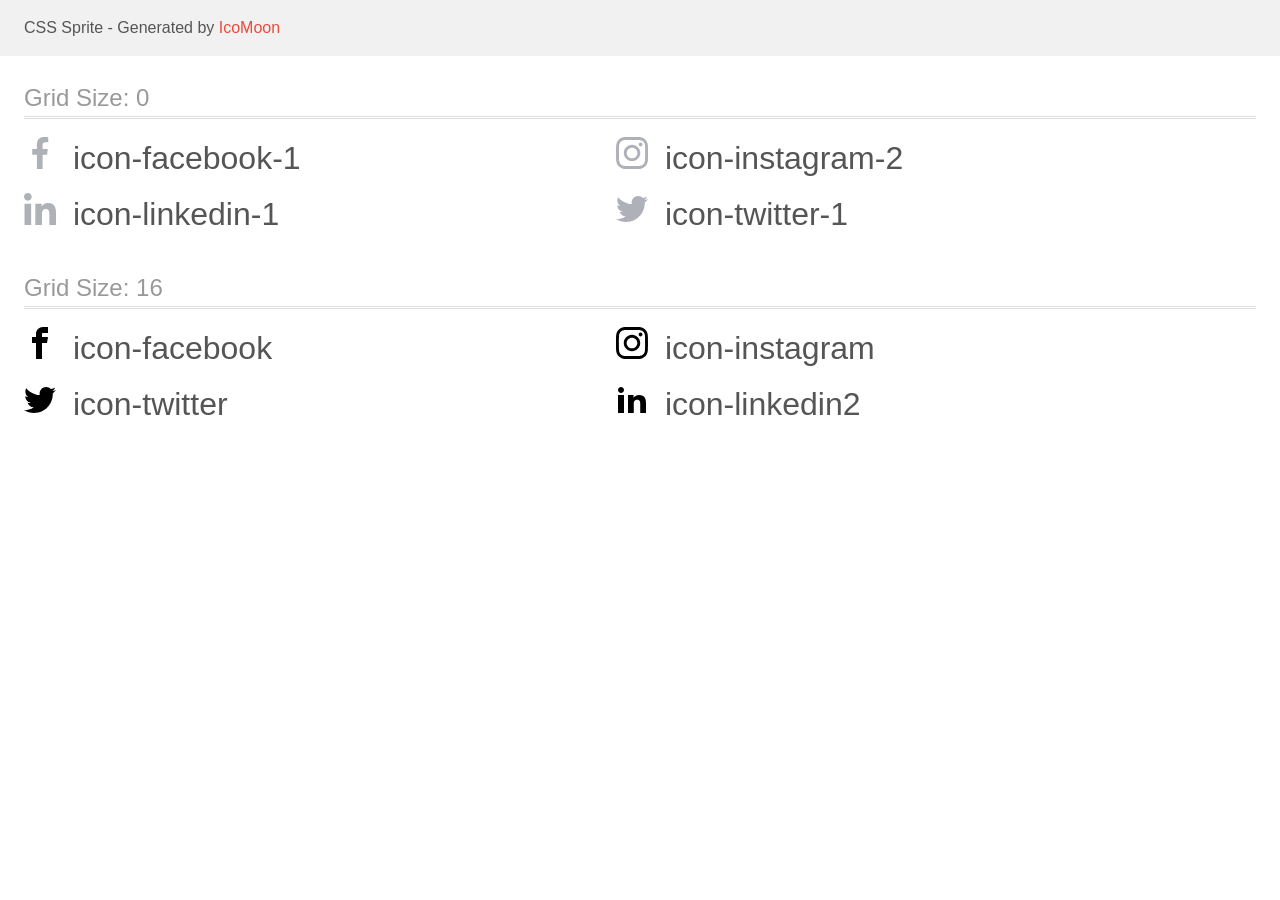
<file: images/icomoon (1)/sprite/sprite.html>
<!doctype html>
<html>
<head>
    <title>CSS Sprite</title>
    <meta charset="utf-8">
    <meta name="viewport" content="width=device-width, initial-scale=1">
    <link href="sprite.css" rel="stylesheet">
</head>
<style>
    body {
        font-family: sans-serif;
        color: #555;
        margin: 0;
        line-height: 1.5;
    }
    a, a:visited {
        color: #e74c3c;
        text-decoration: none;
    }
    a:hover {
        box-shadow: 0 1px;
    }
    header {
        background: #F1F1F1;
    }
    p {
        margin: 1em 0;
    }
    h1 {
        font-size: 1.5em;
        font-weight: normal;
        margin: 1em 0 .75em;
        color: #999;
        box-shadow: 0 1px #ddd, 0 2px #fff, 0 3px #ddd;
    }
    .mhl {
        margin-left: 1.5em;
        margin-right: 1.5em;
    }
    .cell {
        float: left;
        margin-right: 1.5em;
        margin-bottom: .25em;
        width: 17em;
        overflow: hidden;
    }
    .cell span {
        margin-right: .25em;
    }
    .clearfix:before, .clearfix:after {
        content: " ";
        display: table;
    }
    .clearfix:after {
        clear: both;
    }
    .fs1 {
        font-size: 32px;
    }
    .fs2 {
        font-size: 32px;
    }

</style>
<body>

<header class="clearfix">
    <p class="mhl">CSS Sprite - Generated by <a href="https://icomoon.io/app">IcoMoon</a></p>
</header>
    <div class="clearfix mhl">
        <h1>Grid Size: 0</h1>
        <div class="cell fs1">
            <span class="icon icon-facebook-1"></span>
            icon-facebook-1
        </div>
        <div class="cell fs1">
            <span class="icon icon-instagram-2"></span>
            icon-instagram-2
        </div>
        <div class="cell fs1">
            <span class="icon icon-linkedin-1"></span>
            icon-linkedin-1
        </div>
        <div class="cell fs1">
            <span class="icon icon-twitter-1"></span>
            icon-twitter-1
        </div>
  </div>
    <div class="clearfix mhl">
        <h1>Grid Size: 16</h1>
        <div class="cell fs2">
            <span class="icon icon-facebook"></span>
            icon-facebook
        </div>
        <div class="cell fs2">
            <span class="icon icon-instagram"></span>
            icon-instagram
        </div>
        <div class="cell fs2">
            <span class="icon icon-twitter"></span>
            icon-twitter
        </div>
        <div class="cell fs2">
            <span class="icon icon-linkedin2"></span>
            icon-linkedin2
        </div>
  </div>

</body>
</html>
</file>
<file: css/styles.css>
:root {
  --h-color: #2e2f42;
  --paragraph-color: #434455;
  --accent-color: #4d5ae5;
  --background-color: #ffffff;
  --logo-color: #f4f4fd;
  --focus-color: #404bbf;
}

*,
*::before,
*::after {
  box-sizing: border-box;
}

h1,
h2,
h3,
h4,
h5,
h6 {
  padding: 0;
  margin: 0;
}
p {
  margin: 0;
  padding: 0;
}

ul {
  margin: 0;
  padding: 0;
}

img {
  display: block;
  max-width: 100%;
  height: auto;
}

main {
  display: block;
  margin: 0;
  padding: 0;
  /* width: 100%; */
}

.container {
  width: 100%;
  max-width: 1440px;
  padding-left: 156px;
  padding-right: 156px;
  margin-left: auto;
  margin-right: auto;
  box-sizing: border-box;
}

body {
  font-family: "Roboto", sans-serif;
  background: var(--background-color);
  color: var(--paragraph-color);
  overflow-x: hidden;
  margin: 0;
}

address {
  font-style: normal;
}

button {
  all: unset;
  cursor: pointer;
  font: inherit;
  color: inherit;
  background-color: transparent;
}

.visually-hidden {
  position: absolute;
  width: 1px;
  height: 1px;
  margin: -1px;
  padding: 0;
  overflow: hidden;
  clip: rect(0, 0, 0, 0);
  clip-path: inset(100%);
  white-space: nowrap;
  border: 0;
}

.section {
  padding-top: 120px;
  padding-bottom: 120px;
}

.list {
  list-style: none;
}

.link {
  text-decoration: none;
}

/* header*/

.flex-header {
  border-bottom: 1px solid #e7e9fc;
  background-color: var(--background-color);
  box-shadow: 0px 2px 1px rgba(46, 47, 66, 0.08),
    0px 1px 1px rgba(46, 47, 66, 0.16), 0px 1px 6px rgba(46, 47, 66, 0.08);
}

/* Контейнер */
.header-container {
  display: flex;
  align-items: center;
  justify-content: space-between;
  width: 1158px;
  padding: 0 15px;
  margin: 0 auto;
}

/* Логотип */
.header-logo {
  display: inline-block;
  font-family: "Raleway", sans-serif;
  font-weight: bold;
  font-size: 18px;
  line-height: 1.17;
  text-transform: uppercase;
  letter-spacing: 0.03em;
  color: var(--accent-color);
  margin-right: 76px;
}

.header-logo-studio {
  font-family: "Raleway", sans-serif;
  font-weight: bold;
  font-size: 18px;
  text-transform: uppercase;
  line-height: 1.17;
  letter-spacing: 0.03em;
  color: var(--h-color);
}

/* Навігація */
.header-nav {
  display: flex;
  align-items: center;
}

/* Список навігації */
.header-list {
  display: flex;
  gap: 40px;
}

/* Пункти навігації */
.header-item {
  display: block;
}

/* Посилання */
.header-link {
  font-weight: 500;
  font-size: 16px;
  line-height: 1.5;
  letter-spacing: 0.02em;
  color: var(--h-color);
  padding: 24px 0;
  position: relative;
  transition: color 250ms cubic-bezier(0.4, 0, 0.2, 1);
}

.current {
  color: var(--focus-color);
}

.current::after {
  content: "";
  display: flex;
  border-radius: 2%;
  transition: background-color 250ms linear;
  position: absolute;
  left: 0;
  bottom: -1px;
  width: 100%;
  height: 4px;
  border-radius: 2px;
  background-color: var(--focus-color);
}

.header-link:hover,
.header-link:focus,
.header-link:active {
  color: var(--focus-color);
}

/* Адреса */
.header-address {
  font-weight: 400;
  font-size: 16px;
  line-height: 1.5;
  letter-spacing: 0.02em;
  color: var(--paragraph-color);
  padding: 24px 0 24px 0;
  transition: color 250ms cubic-bezier(0.4, 0, 0.2, 1);
}

.address-list {
  display: flex;
  gap: 40px;
  flex-wrap: wrap;
}

.header-address:hover,
.header-address:focus {
  color: var(--focus-color);
}

/* hero*/

.hero {
  background: var(--h-color);
  text-align: center;
  padding: 188px 0 188px 0px;
  max-width: 1440px;
  margin-left: auto;
  margin-right: auto;
  background-image: linear-gradient(
      rgba(46, 47, 66, 0.7),
      rgba(46, 47, 66, 0.7)
    ),
    url(../images/hero.jpg);
  background-size: cover;
  background-position: center;
  background-repeat: no-repeat;
}

.hero-title {
  max-width: 496px;
  font-weight: 700;
  font-size: 56px;
  line-height: 1.07;
  text-align: center;
  letter-spacing: 0.02em;
  color: var(--background-color);
  margin-bottom: 48px;
}

.hero-container {
  text-align: center;
  display: flex;
  flex-direction: column;
  align-items: center;
}

.hero-btn {
  display: block;
  box-sizing: border-box;
  text-align: center;
  font-weight: 500;
  font-size: 16px;
  line-height: 1.5;
  letter-spacing: 0.04em;
  color: var(--background-color);
  background: #4d5ae5;
  min-width: 169px;
  height: 56px;
  padding: 16px 32px 16px 32px;
  border-radius: 4px;
  box-shadow: 0px 4px 4px 0px #00000026;
  transition: background-color 250ms cubic-bezier(0.4, 0, 0.2, 1);
}

.hero-btn:hover,
.hero-btn:focus {
  background: var(--focus-color);
}

/*advantage */

.advantage-list {
  display: flex;
  flex-wrap: wrap;
  gap: 24px;
}

.advantage-title {
  font-weight: 500;
  font-size: 20px;
  line-height: 1.2;
  letter-spacing: 0.02em;
  color: var(--h-color);
  margin-bottom: 8px;
}
.advantage-after-title {
  font-size: 16px;
  line-height: 1.5;
  letter-spacing: 0.02em;
  color: var(--paragraph-color);
  max-width: 264px;
}

/* icons */
.icon-svg {
  fill: currentColor;
}
.container-svg {
  display: flex;
  align-items: center;
  justify-content: center;
  margin-bottom: 8px;
  width: 264px;
  height: 112px;
  background-color: var(--logo-color);
  border-radius: 4px;
  border: 1px solid #8e8f99;
}

/*our_team*/

.our-team {
  background-color: var(--logo-color);
}

.our-team-list {
  display: flex;
  gap: 24px;
}

.our-team-title {
  font-weight: bold;
  font-size: 36px;
  line-height: 1.11;
  text-align: center;
  letter-spacing: 0.02em;
  text-transform: capitalize;
  color: var(--h-color);
  margin-bottom: 72px;
}

.subtitle {
  font-weight: 500;
  font-size: 20px;
  line-height: 1.2;
  letter-spacing: 0.02em;
  color: var(--h-color);
}
.after-title {
  font-size: 16px;
  line-height: 1.5;
  letter-spacing: 0.02em;
  color: var(--paragraph-color);
}

.team-list {
  background-color: var(--background-color);
  border-radius: 0px 0px 4px 4px;
  box-shadow: 0px 1px 6px rgba(46, 47, 66, 0.08),
    0px 1px 1px rgba(46, 47, 66, 0.16), 0px 2px 1px rgba(46, 47, 66, 0.08);
}

.team-list img {
  display: block;
}

.team-card {
  width: 264px;
  text-align: center;
  padding: 32px 0 32px 0;
  border-radius: 0px 0px 4px 4px;
}

.subtitle {
  margin-bottom: 8px;
}

/*our-team social list */
.social-list {
  padding-left: 16px;
  padding-right: 16px;
  display: flex;
  gap: 24px;
  justify-content: center;
  margin-top: 8px;
  /* width: 232px; */
}

.social-link {
  width: 40px;
  height: 40px;
  background-color: var(--accent-color);
  display: flex;
  align-items: center;
  justify-content: center;
  border-radius: 50%;
  color: #f4f4fd;
  transition: background-color 250ms cubic-bezier(0.4, 0, 0.2, 1);
}

.icon-svg {
  fill: #f4f4fd;
  display: block;
}

.social-link:hover,
.social-link:focus {
  background-color: var(--focus-color);
  color: #ffffff;
}

/* our portfolio */

.portfolio-list {
  display: flex;
  column-gap: 24px;
  flex-wrap: wrap;
  width: 100%;
}

.portfolio-card {
  padding: 32px 16px;
  padding-bottom: 32px;
  border-bottom: 1px solid #e7e9fc;
  border-left: 1px solid #e7e9fc;
  border-right: 1px solid #e7e9fc;
  box-sizing: border-box;
  position: relative;
}

.portfolio-item:hover {
  box-shadow: 0px 1px 6px rgba(46, 47, 66, 0.08),
    0px 1px 1px rgba(46, 47, 66, 0.16), 0px 2px 1px rgba(46, 47, 66, 0.08);
}

.portfolio-item {
  background-color: var(--background-color);
  width: fit-content;
  margin-bottom: 48px;
  transition: box-shadow 250ms cubic-bezier(0.4, 0, 0.2, 1);
}

.portfolio-item:nth-last-child(-n + 3) {
  margin-bottom: 0;
}

/* portfolio invisible cards  */

.portfolio-item-img-text {
  display: flex;
  font-weight: 400;
  font-size: 16px;
  line-height: 1.5;
  letter-spacing: 0.02em;
  height: 100%;
  width: 100%;
  padding: 40px 32px;
  color: var(--logo-color);
  background: var(--accent-color);
  position: absolute;
  top: 0;
  transform: translateY(100%);
  transition: transform 250ms cubic-bezier(0.4, 0, 0.2, 1);
}

.container-item-img:hover .portfolio-item-img-text {
  transform: translateY(0);
}

.container-item-img {
  position: relative;
  overflow: hidden;
}

/*footer*/

.footer-link-container {
  margin-right: 80px;
}

.footer-logo {
  font-family: "Raleway", sans-serif;
  font-weight: bold;
  text-transform: uppercase;
  font-size: 18px;
  line-height: 1.17;
  letter-spacing: 0.03em;
  display: inline-block;
  color: var(--accent-color);
  margin-bottom: 16px;
}

.footer-background {
  background: var(--h-color);
  padding: 100px 0 100px 0;
}

.footer-logo-studio {
  font-family: "Raleway", sans-serif;
  font-weight: bold;
  text-transform: uppercase;
  font-size: 18px;
  line-height: 1.17;
  letter-spacing: 0.03em;
  color: var(--logo-color);
}

.footer-after-title {
  font-size: 14px;
  line-height: 1.5;
  letter-spacing: 0.02em;
  color: var(--logo-color);
  width: 264px;
}

/* footer new */
.footer-container {
  display: flex;
  align-items: baseline;
}

.footer-title {
  font-weight: 500;
  font-size: 16px;
  line-height: 1.5;
  letter-spacing: 0.02em;
  color: #ffffff;
  margin-bottom: 16px;
}

.footer-web-studio {
  margin-right: 120px;
}
.social-footer-list {
  display: flex;
  justify-content: flex-start;
  gap: 16px;
}

.social-link-footer:hover,
.social-link-footer:focus {
  background-color: #31d0aa;
  color: #ffffff;
}

.footer-svg {
  fill: #f4f4fd;
  width: 24;
  height: 24;
}

.social-link-footer {
  width: 40px;
  height: 40px;
  display: flex;
  align-items: center;
  justify-content: center;
  border-radius: 50%;
  background-color: var(--accent-color);
  color: var(--h-color);
  transition: var(--transition);
  transition: background-color 250ms cubic-bezier(0.4, 0, 0.2, 1);
}

/* footer form */

.footer-form {
  display: flex;
  gap: 24px;
  width: 100%;
}

.footer-field {
  position: relative;
  width: 453px;
  height: 80px;
  display: flex;
  flex-direction: column;
  align-items: flex-start;
  box-sizing: border-box;
  margin: 0;
  padding: 0;
}

.footer-label {
  display: block;
  font-weight: 500;
  font-size: 16px;
  line-height: 1.5;
  letter-spacing: 0.02em;
  color: #ffffff;
  margin-bottom: 16px;
}

.label-input-container {
}

.footer-input {
  outline: none;
  background-color: transparent;
  border: 1px solid #ffffff;
  box-sizing: border-box;
  box-shadow: 0px 4px 4px 0px #00000026;
  border-radius: 4px;
  width: 264px;
  height: 40px;
  padding: 16px;
  font-size: 12px;
  font-weight: 400;
  font-style: Regular;
  line-height: 2;
  letter-spacing: 0.04em;
  color: #ffffff;
}

.footer-label input::placeholder {
  color: #ffffff;
}

/* footer-btn */

.footer-btn {
  min-width: 165px;
  height: 40px;
  padding: 8px 24px 8px 24px;
  background-color: var(--accent-color);
  display: flex;
  justify-content: center;
  align-items: center;
}

.icon-send {
  margin-left: 16px;
}

.footer-btn:hover {
  cursor: pointer;
}

/* modal */

/* modal backdrop */

.backdrop {
  position: fixed;
  top: 0;
  left: 0;
  width: 100%;
  height: 100%;
  opacity: 0;
  visibility: hidden;
  pointer-events: none;
  background-color: hsla(237, 18%, 22%, 0.4);
  transition: opacity 250ms cubic-bezier(0.4, 0, 0.2, 1),
    visibility 250ms cubic-bezier(0.4, 0, 0.2, 1);
}

.backdrop.is-open {
 opacity: 1;
 visibility: visible;
 pointer-events: auto;
}

/* modal */

.modal {
  position: absolute;
  top: 50%;
  left: 50%;
  transform: translate(-50%, -50%);
  width: 408px;
  min-height: 584px;
  padding: 72px 24px 24px 24px;
  background-color: #fcfcfc;
  box-shadow: 0px 1px 1px 0px #00000024, 0px 1px 3px 0px #0000001f,
    0px 2px 1px 0px #00000033;
  border-radius: 4px;
  transition: transform 250ms cubic-bezier(0.4, 0, 0.2, 1);
}

.modal-btn {
  position: absolute;
  display: inline-block;
  align-items: center;
  bottom: 24px;
  right: 50%;
  transform: translateX(50%);
  border: none;
}

.modal-title {
  color: var(--h-color);
  text-align: center;
}

.modal-close-btn {
  position: absolute;
  right: 24px;
  top: 24px;
  display: flex;
  justify-content: center;
  align-items: center;
  width: 24px;
  height: 24px;
  padding: 0;
  background: #e7e9fc;
  border: 1px solid #0000001a;
  border-radius: 50%;
  box-sizing: border-box;
  color: #000000;
  transition: background-color 250ms cubic-bezier(0.4, 0, 0.2, 1),
    border 250ms cubic-bezier(0.4, 0, 0.2, 1);
}

.modal-close-btn:hover,
.modal-close-btn:focus {
  background-color: #404bbf;
  border: none;
}

.modal-close-btn:hover .vector-svg {
  fill: #fff;
}

.modal-close-btn:focus .vector-svg {
  fill: #fff;
}

.vector-svg {
  transition: fill 250ms cubic-bezier(0.4, 0, 0.2, 1);
}

/* form */

.modal-form {
}

.form-field {
  position: relative;
}

.form-container {
  margin-bottom: 8px;
}

.form-field textarea::placeholder {
  color: #2e2f4266;
}

.form-input {
  display: flex;
  box-sizing: border-box;
  padding: 8px 16px 8px 38px;
  width: 100%;
  height: 40px;
  border: 1px solid rgba(46, 47, 66, 0.4);
  border-radius: 4px;
  outline: transparent;
  background-color: transparent;
  color: rgba(46, 47, 66, 1);
  transition: border-color 250ms cubic-bezier(0.4, 0, 0.2, 1);
}
.form-input:focus + .input-container {
  color: var(--accent-color);
}

.form-input:focus {
  border: 1px solid var(--accent-color);
}

.form-label {
  display: block;
  font-weight: 400;
  font-size: 12px;
  line-height: 1.17;
  letter-spacing: 0.04em;
  color: #8e8f99;
  margin-bottom: 4px;
  width: 100%;
  height: 15px;
}

/* textarea */
.textarea-container {
  margin-bottom: 16px;
}

textarea {
  width: 100%;
  max-height: 120px;
  border: 1px solid rgba(46, 47, 66, 0.4);
  border-radius: 4px;
  font-weight: 400;
  font-size: 12px;
  line-height: 1.17;
  letter-spacing: 0.04em;
  background-color: transparent;
  color: rgba(46, 47, 66, 0.4);
  padding: 8px 16px;
  resize: none;
  outline: transparent;
}
.form-textarea {
  resize: none;
  transition: border 250ms cubic-bezier(0.4, 0, 0.2, 1);
  transition: border-color 250ms cubic-bezier(0.4, 0, 0.2, 1);
}

.form-textarea:focus {
  border: 1px solid var(--accent-color);
}

.modal-svg {
  fill: currentColor;
  transform: var(--transition);
}

.input-icon {
  position: absolute;
  top: 50%;
  left: 16px;
  transform: translateY(-50%);
  color: var(--h-color);
  transition: fill 250ms cubic-bezier(0.4, 0, 0.2, 1);
  fill: currentColor;
}

.form-input:focus + .input-icon {
  color: var(--accent-color);
}

/* checkbox */

.checkbox-container {
  margin-bottom: 24px;
}

.checkbox-span {
  width: 16px;
  height: 16px;
  border: 1px solid rgba(46, 47, 66, 0.4);
  border-radius: 2px;
  transition: background-color 250ms cubic-bezier(0.4, 0, 0.2, 1),
    border 250ms cubic-bezier(0.4, 0, 0.2, 1),
    fill 250ms cubic-bezier(0.4, 0, 0.2, 1);
  display: inline-flex;
  align-items: center;
  justify-content: center;
  fill: transparent;
  margin-right: 8px;
  fill: transparent;
}

.check-text-link {
  color: var(--accent-color);
}

.check-text:hover .checkbox-span {
  cursor: pointer;
}

.policy-icon {
  display: flex;
  align-items: center;
  justify-content: center;
  fill: #fff;
}

.policy-check:checked + .check-text .checkbox-span {
  border: none;
  background-color: #404bbf;
  fill: #f4f4fd;
}
</file>
<file: images/icomoon (1)/demo-files/demo.css>
body {
  padding: 0;
  margin: 0;
  font-family: sans-serif;
  font-size: 1em;
  line-height: 1.5;
  color: #555;
  background: #fff;
}
h1 {
  font-size: 1.5em;
  font-weight: normal;
  box-shadow: 0 1px #ddd, 0 2px #fff, 0 3px #ddd;
}
small {
  font-size: .66666667em;
}
a {
  color: #e74c3c;
  text-decoration: none;
}
a:hover, a:focus {
  box-shadow: 0 1px #e74c3c;
}
.bshadow0, input {
  box-shadow: inset 0 -2px #e7e7e7;
}
input:hover {
  box-shadow: inset 0 -2px #ccc;
}
input, fieldset {
  font-size: 1em;
  margin: 0;
  padding: 0;
  border: 0;
}
input {
  color: inherit;
  line-height: 1.5;
  height: 1.5em;
  padding: .25em 0;
}
input:focus {
  outline: none;
  box-shadow: inset 0 -2px #449fdb;
}
.glyph {
  font-size: 16px;
  margin-right: 1.5em;
  float: left;
  width: 17em;
}
svg {
  color: #000;
}
.liga {
  width: 80%;
  width: calc(100% - 2.5em);
}
.talign-right {
  text-align: right;
}
.talign-center {
  text-align: center;
}
.bgc1 {
  background: #f1f1f1;
}
.fgc0 {
  color: #000;
}
.fgc1 {
  color: #999;
}
p {
  margin-top: 1em;
  margin-bottom: 1em;
}
.mvm {
  margin-top: .75em;
  margin-bottom: .75em;
}
.mtn {
  margin-top: 0;
}
.mtl, .mal {
  margin-top: 1.5em;
}
.mbl, .mal {
  margin-bottom: 1.5em;
}
.mal, .mhl {
  margin-left: 1.5em;
  margin-right: 1.5em;
}
.mhmm {
  margin-left: 1em;
  margin-right: 1em;
}
.ptl {
  padding-top: 1.5em;
}
.pbs, .pvs {
  padding-bottom: .25em;
}
.pvs, .pts {
  padding-top: .25em;
}
.unit {
  float: left;
}
.unitRight {
  float: right;
}
.size1of2 {
  width: 50%;
}
.size1of1 {
  width: 100%;
}
.clearfix:before, .clearfix:after {
  content: " ";
  display: table;
}
.clearfix:after {
  clear: both;
}
.hidden-true {
  display: none;
}
.textbox0 {
  width: 3em;
  background: #f1f1f1;
  padding: .25em .5em;
  line-height: 1.5;
  height: 1.5em;
}
.fs0 {
  font-size: 16px;
}
.fs1 {
  font-size: 32px;
}
.fs2 {
  font-size: 32px;
}
.name {
  margin-left: .25em;
}
</file>
<file: images/icomoon (1)/style.css>
.icon {
  display: inline-block;
  width: 1em;
  height: 1em;
  stroke-width: 0;
  stroke: currentColor;
  fill: currentColor;
}

/* ==========================================
Single-colored icons can be modified like so:
.icon-name {
  font-size: 32px;
  color: red;
}
========================================== */
</file>
<file: images/icomoon (1)/sprite/sprite.css>
.icon {
  display: inline-block;
  background-repeat: no-repeat;
  background-image: url(sprite.svg);
}
.icon-facebook-1 {
  width: 32px;
  height: 32px;
  background-position: 0 0;
}
.icon-instagram-2 {
  width: 32px;
  height: 32px;
  background-position: -48px 0;
}
.icon-linkedin-1 {
  width: 32px;
  height: 32px;
  background-position: -96px 0;
}
.icon-twitter-1 {
  width: 32px;
  height: 32px;
  background-position: -144px 0;
}
.icon-facebook {
  width: 32px;
  height: 32px;
  background-position: 0 -48px;
}
.icon-instagram {
  width: 32px;
  height: 32px;
  background-position: -48px -48px;
}
.icon-twitter {
  width: 32px;
  height: 32px;
  background-position: -96px -48px;
}
.icon-linkedin2 {
  width: 32px;
  height: 32px;
  background-position: -144px -48px;
}
</file>
